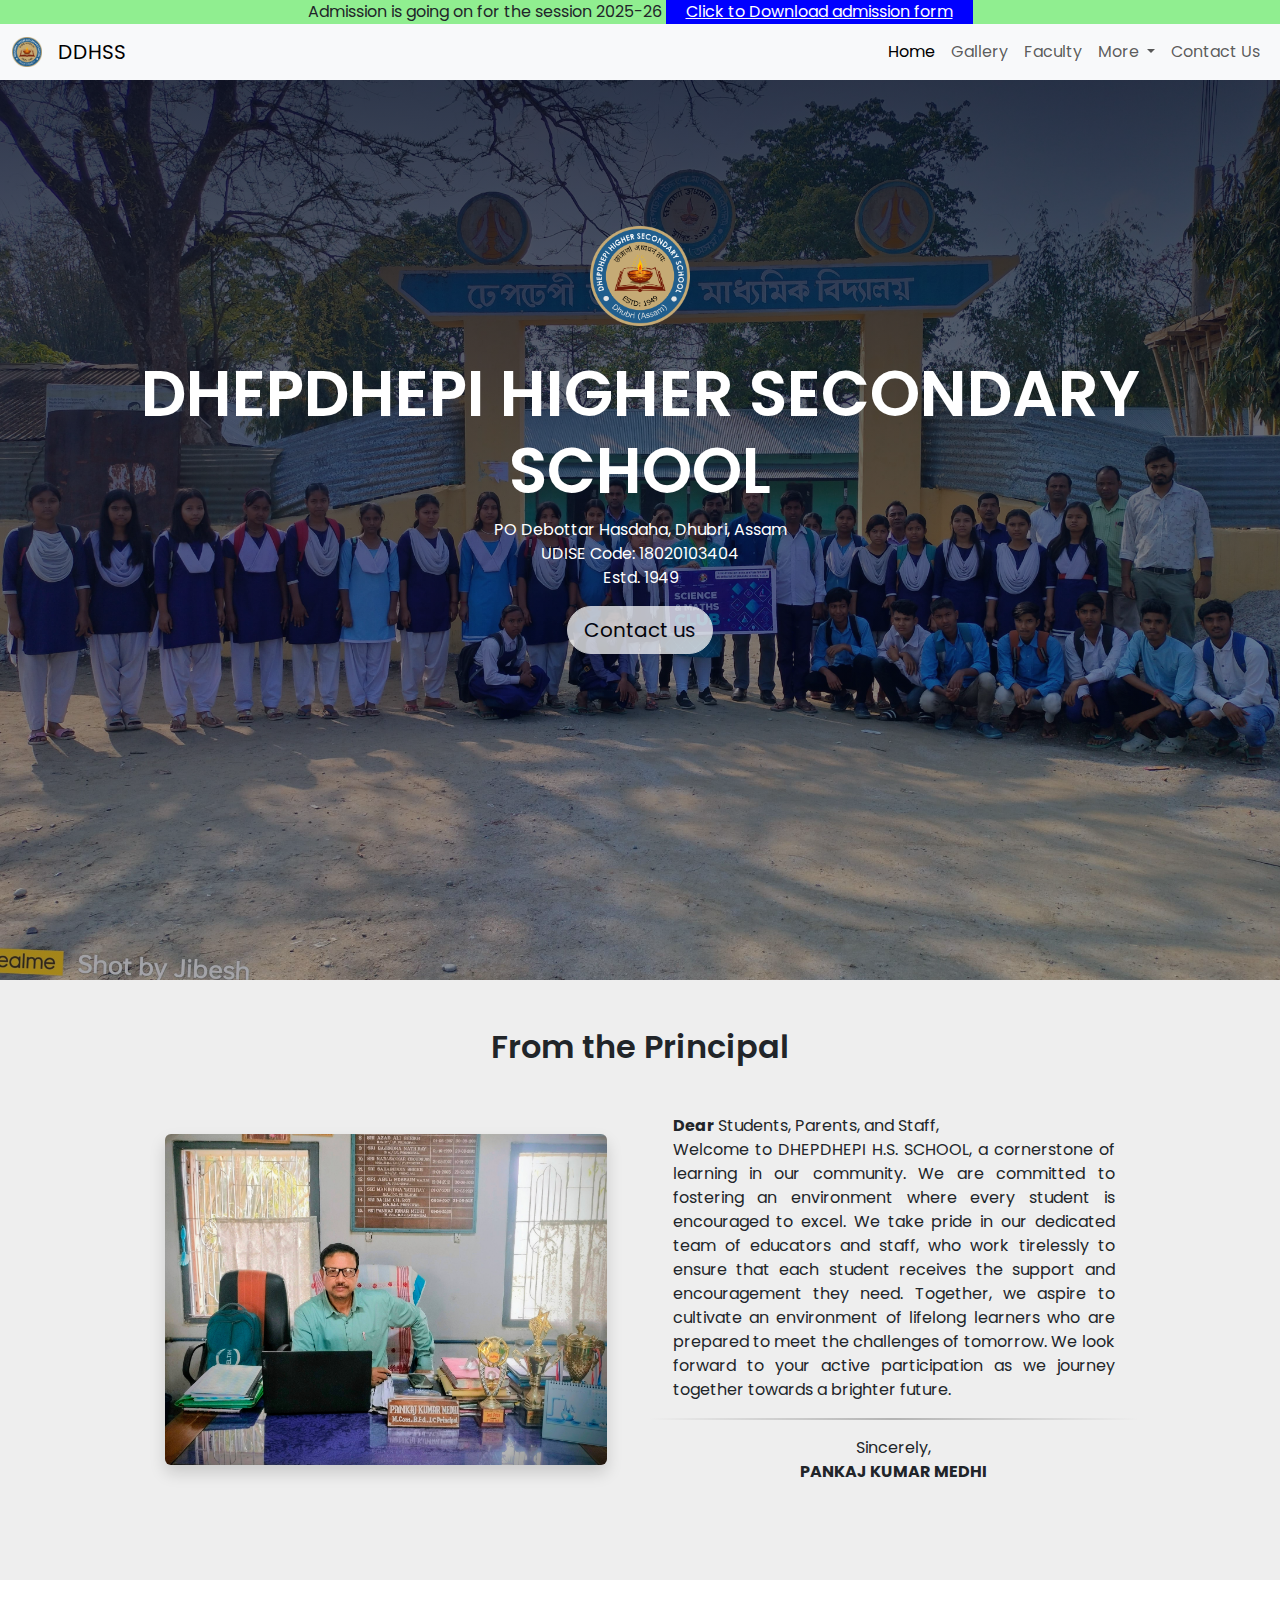
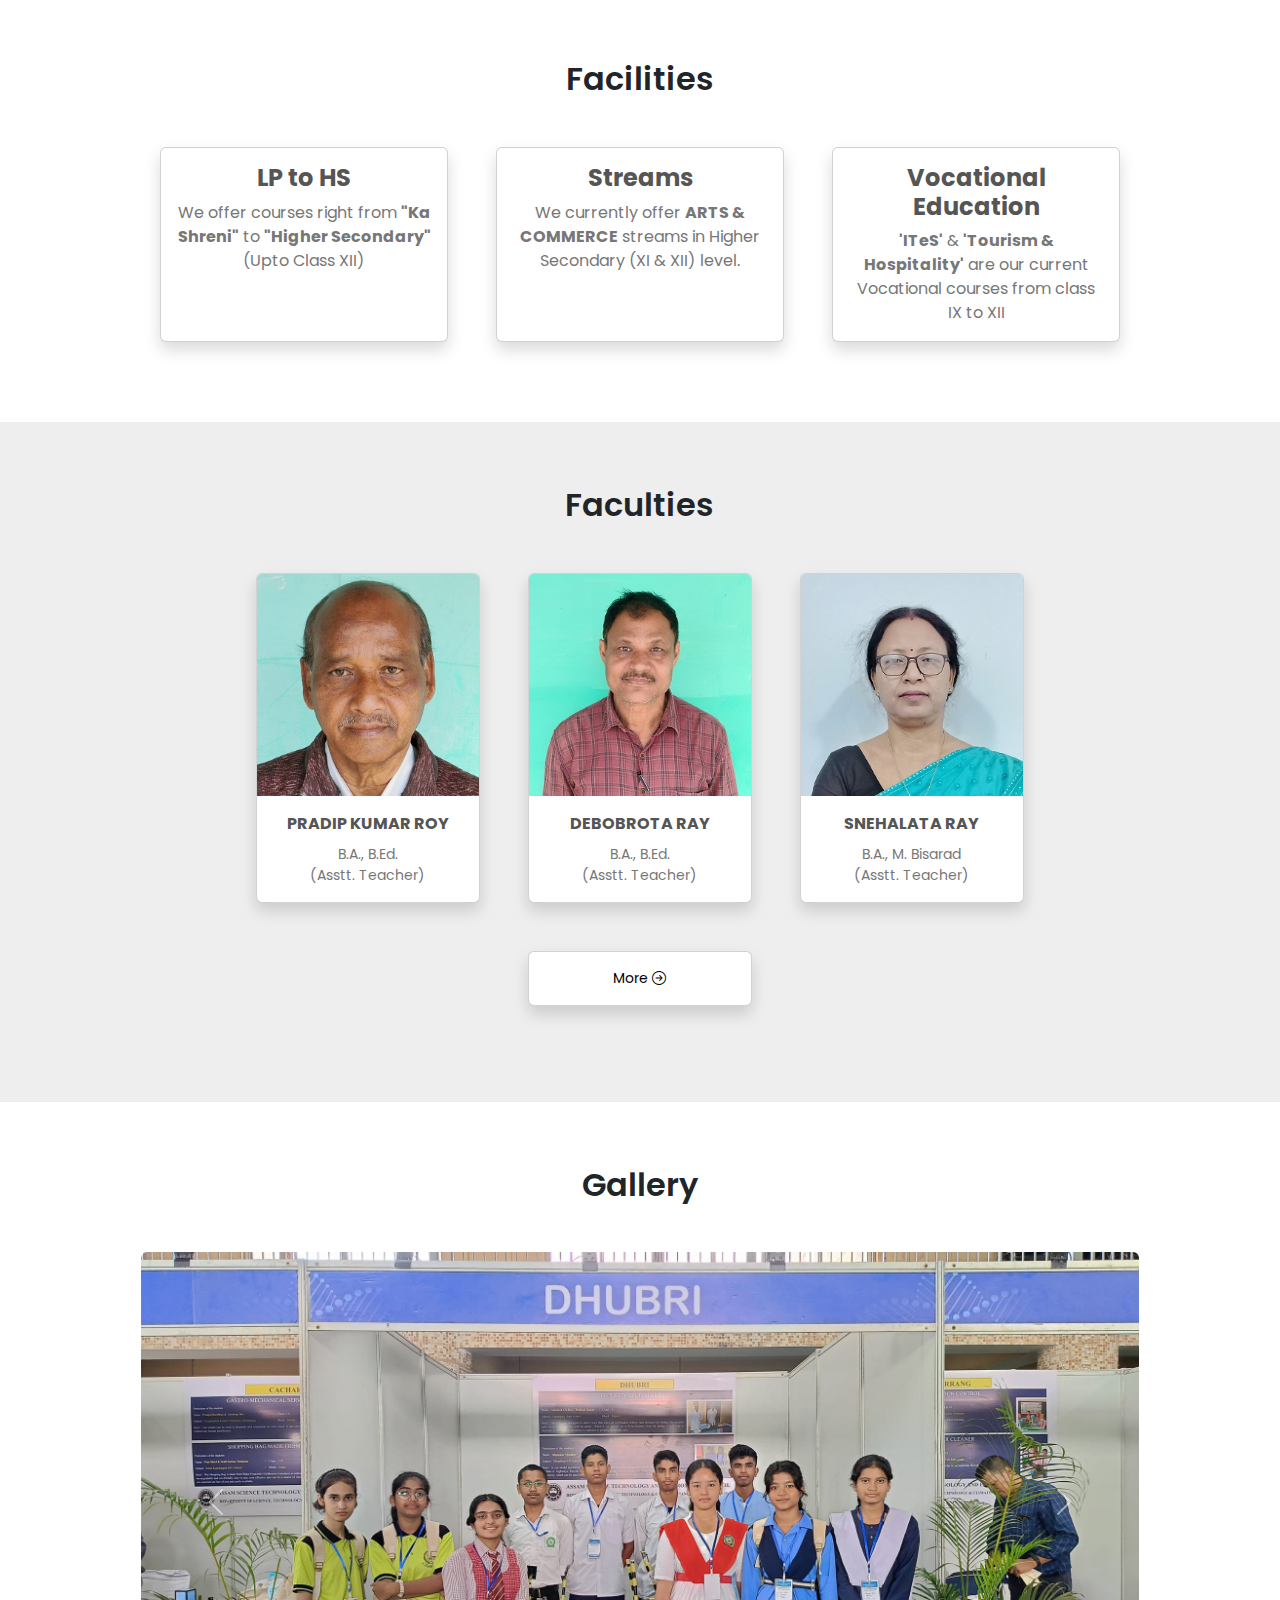
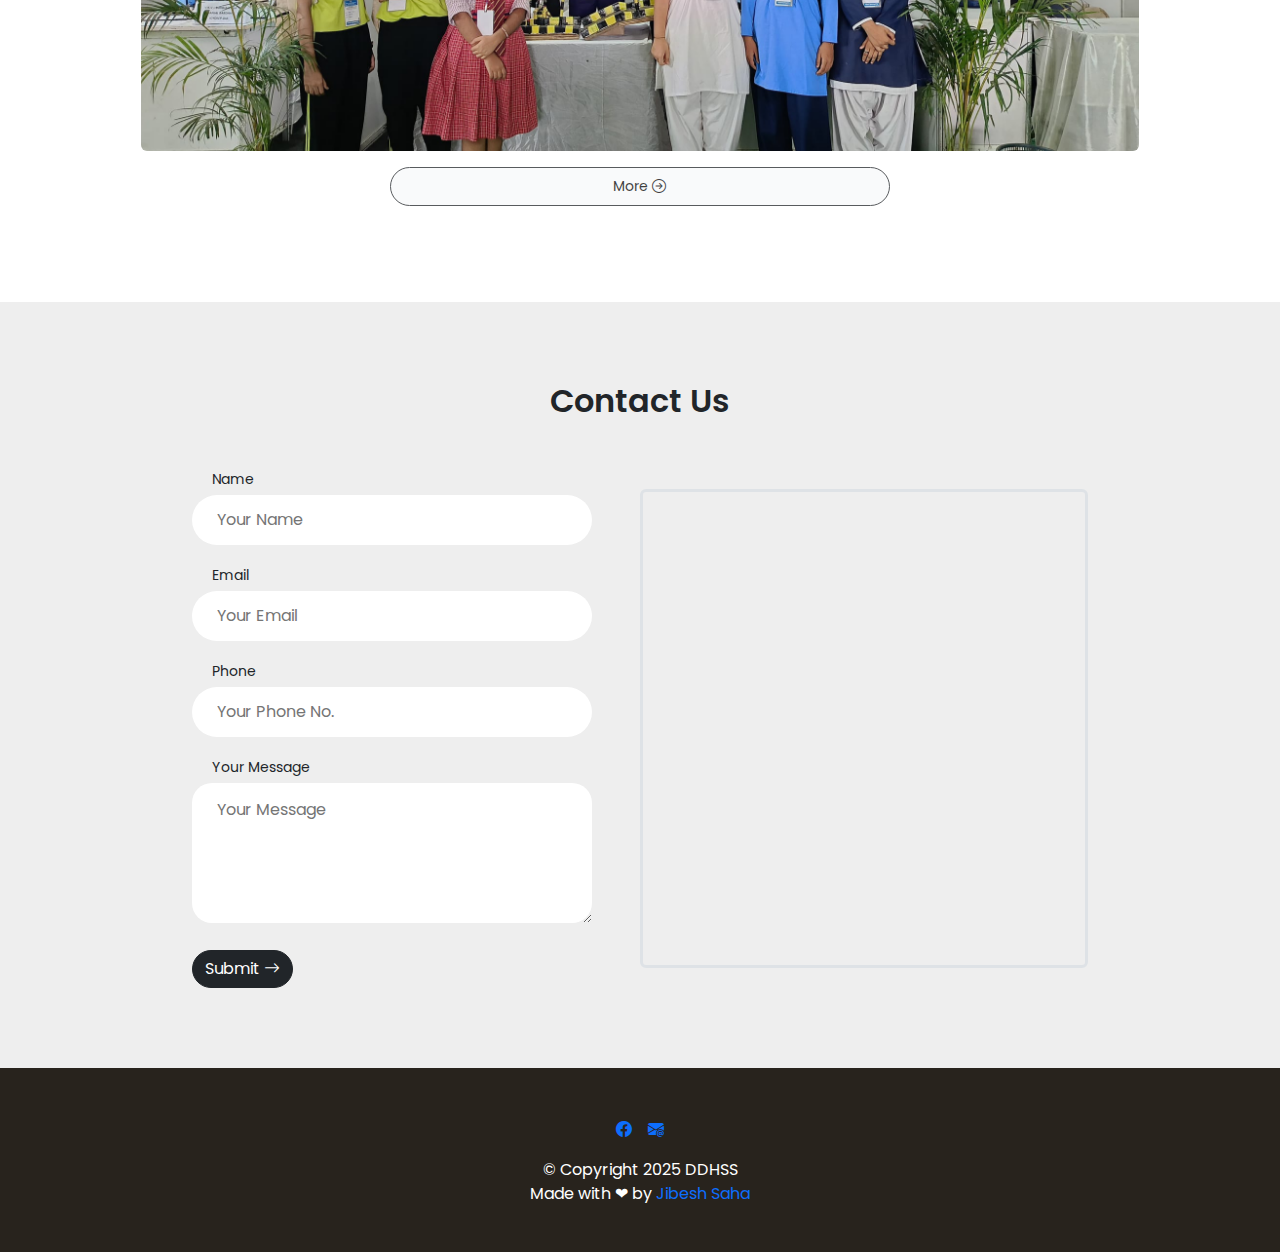
<file: index.html>
<!DOCTYPE html>
<html lang="en">
  <head>
    <!-- Google tag (gtag.js) -->
    <script
      async
      src="https://www.googletagmanager.com/gtag/js?id=G-TWMKWTSFD6"
    ></script>
    <script>
      window.dataLayer = window.dataLayer || [];
      function gtag() {
        dataLayer.push(arguments);
      }
      gtag("js", new Date());

      gtag("config", "G-TWMKWTSFD6");
    </script>

    <!-- Metadata -->
    <meta charset="UTF-8" />
    <meta name="viewport" content="width=device-width, initial-scale=1.0" />
    <meta
      name="description"
      content="Welcome to the official website of DHEPDHEPI HIGHER SECONDARY SCHOOL, a government institution offering quality education from Primary to Higher Secondary with Arts & Commerce streams in Dhubri, Assam."
    />
    <meta
      name="keywords"
      content="Dhepdhepi, HS School, Dhepdhepi Higher Secondary School, Dhubri, Assam"
    />

    <!-- Bootstrap link -->
    <link
      href="https://cdn.jsdelivr.net/npm/bootstrap@5.3.3/dist/css/bootstrap.min.css"
      rel="stylesheet"
      integrity="sha384-QWTKZyjpPEjISv5WaRU9OFeRpok6YctnYmDr5pNlyT2bRjXh0JMhjY6hW+ALEwIH"
      crossorigin="anonymous"
    />

    <!-- Bootstrap icon link -->
    <link
      rel="stylesheet"
      href="https://cdn.jsdelivr.net/npm/bootstrap-icons@1.11.3/font/bootstrap-icons.min.css"
    />

    <!-- Google Fonts -->
    <link rel="preconnect" href="https://fonts.googleapis.com" />
    <link rel="preconnect" href="https://fonts.gstatic.com" crossorigin />
    <link
      href="https://fonts.googleapis.com/css2?family=Poppins:ital,wght@0,200;0,400;0,600;0,800;1,200;1,400;1,600;1,800&display=swap"
      rel="stylesheet"
    />

    <!-- Local css -->
    <link rel="stylesheet" href="style.css" />

    <!-- Favicon -->
    <link
      rel="icon"
      href="images/favicon.png"
      type="image/x-icon"
      sizes="any"
    />

    <title>Dhepdhepi H.S. School</title>
  </head>
  <body>
    <!-- *************Scrolling Banner*********** -->
    <div class="banner">
      <div class="scrolling-text">
        Admission is going on for the session 2025-26
        <a href="notifications.html" class="button"
          >Click to Download admission form</a
        >
      </div>
    </div>
    <!-- **********Scrolling Banner End********** -->

    <!-- **********HSLC RESULT SECTION********** -->
    <!-- <div class="result-section">
      <h1>HSLC 2025 RESULT</h1>
      <p>Best of Luck to all the students.</p>
      <div class="button-container">
        <a target="_blank" href="https://sebaresult.indiaresults.com/as/seba/seba-class10-result-2025/query.htm"
          ><button class="button">Link 1 (SEBA)</button></a
        >
        <a
          target="_blank"
          href="https://www.results.shiksha/assam/seba-class-10.htm"
          ><button class="button">Link 2 (Shiksha)</button></a
        >
        
      </div>
    </div> -->
    <!-- **********HSLC RESULT SECTION ENDS********** -->

    <!-- Navbar -->
    <nav
      class="navbar fixed-top navbar-expand-lg bg-body-tertiary position-sticky"
    >
      <div class="container-fluid">
        <div class="logo-section">
          <a href="index.html">
            <img
              class="logo"
              src="images/logo.png"
              alt="logo of Dhepdhepi HS School"
            />
          </a>
          <a class="navbar-brand" href="index.html">DDHSS</a>
        </div>
        <button
          class="navbar-toggler"
          type="button"
          data-bs-toggle="collapse"
          data-bs-target="#navbarSupportedContent"
          aria-controls="navbarSupportedContent"
          aria-expanded="false"
          aria-label="Toggle navigation"
        >
          <span class="navbar-toggler-icon"></span>
        </button>

        <div class="collapse navbar-collapse" id="navbarSupportedContent">
          <ul class="navbar-nav me-auto mb-2 mb-lg-0 w-100 text-center">
            <li class="nav-item ms-lg-auto">
              <a class="nav-link active" aria-current="page" href="index.html"
                >Home</a
              >
            </li>
            <li class="nav-item">
              <a class="nav-link" href="gallery.html">Gallery</a>
            </li>
            <li class="nav-item">
              <a class="nav-link" href="faculty.html">Faculty</a>
            </li>

            <!-- Dropdown -->
            <li class="nav-item dropdown">
              <a
                class="nav-link dropdown-toggle"
                href="#"
                id="navbarDropdown"
                role="button"
                data-bs-toggle="dropdown"
                aria-haspopup="true"
                aria-expanded="false"
              >
                More
              </a>
              <!-- Add more dropdown links after this div using anchor tags -->
              <div
                class="dropdown-menu text-center"
                aria-labelledby="navbarDropdown"
              >
                <a class="dropdown-item" href="notifications.html"
                  >Notifications</a
                >
                <a class="dropdown-item" href="downloads.html">Downloads</a>
              </div>
            </li>
            <!-- Dropdown Ends -->

            <li class="nav-item">
              <a class="nav-link" href="#contact-us">Contact Us</a>
            </li>
          </ul>
        </div>
      </div>
    </nav>
    <!-- Header -->
    <section class="header">
      <!-- Hero Section inside header -->
      <div class="hero">
        <div class="hero-text">
          <img
            src="images/logo.png"
            alt="Logo of Dhepdhepi HS School"
            width="100px"
          />
          <h1>DHEPDHEPI HIGHER SECONDARY SCHOOL</h1>
          <p>
            PO Debottar Hasdaha, Dhubri, Assam<br />UDISE Code: 18020103404<br />Estd.
            1949
          </p>
          <a href="#contact-us">
            <button
              type="button"
              class="btn btn-light btn-lg rounded-pill opacity-75"
            >
              Contact us
            </button>
          </a>
        </div>
      </div>
    </section>

    <!-- Principals Message Section -->
    <section class="message-container mt-0 pt-5">
      <h2 class="text-center">From the Principal</h2>
      <div class="message-box mt-5">
        <div class="message-img item">
          <img
            class="rounded shadow"
            src="images/Principal.jpg"
            alt="Image of the Principal"
          />
        </div>
        <div class="message-text item">
          <p>
            <b>Dear</b> Students, Parents, and Staff, <br />

            Welcome to DHEPDHEPI H.S. SCHOOL, a cornerstone of learning in our
            community. We are committed to fostering an environment where every
            student is encouraged to excel. We take pride in our dedicated team
            of educators and staff, who work tirelessly to ensure that each
            student receives the support and encouragement they need. Together,
            we aspire to cultivate an environment of lifelong learners who are
            prepared to meet the challenges of tomorrow. We look forward to your
            active participation as we journey together towards a brighter
            future.
          </p>

          <hr />
          Sincerely, <br />
          <b>PANKAJ KUMAR MEDHI</b>
        </div>
      </div>
    </section>

    <!-- Facilities Section -->
    <section class="facilities">
      <h2>Facilities</h2>
      <div class="facility-cards mt-5">
        <div class="card shadow" style="width: 18rem">
          <div class="card-body">
            <h4 class="card-title"><strong>LP to HS</strong></h4>
            <p class="card-text">
              We offer courses right from <b>"Ka Shreni"</b> to
              <b>"Higher Secondary"</b>
              (Upto Class XII)
            </p>
          </div>
        </div>
        <div class="card shadow" style="width: 18rem">
          <div class="card-body">
            <h4 class="card-title"><strong>Streams</strong></h4>
            <p class="card-text">
              We currently offer <b>ARTS & COMMERCE</b> streams in Higher
              Secondary (XI & XII) level.
            </p>
          </div>
        </div>
        <div class="card shadow" style="width: 18rem">
          <div class="card-body">
            <h4 class="card-title"><strong>Vocational Education</strong></h4>
            <p class="card-text">
              <b> 'ITeS'</b> & <b> 'Tourism & Hospitality'</b> are our current
              Vocational courses from class IX to XII
            </p>
          </div>
        </div>
      </div>
    </section>

    <!-- Faculties Section -->
    <section class="faculty-container mb-5">
      <div class="faculty">
        <h2>Faculties</h2>
        <div class="faculty-cards mt-5">
          <div class="card shadow w-lg-50" style="width: 14rem">
            <img
              class="card-img-top"
              src="images/Staff Photos/Prodip Kumar Roy.jpg"
              alt="Card image cap"
            />
            <div class="card-body">
              <p class="card-title"><strong>PRADIP KUMAR ROY</strong></p>
              <p class="card-text">B.A., B.Ed. <br />(Asstt. Teacher)</p>
            </div>
          </div>

          <div class="card shadow w-lg-50" style="width: 14rem">
            <img
              class="card-img-top"
              src="images/Staff Photos/Debabrata Ray.jpg"
              alt="Card image cap"
            />
            <div class="card-body">
              <p class="card-title"><strong>DEBOBROTA RAY</strong></p>
              <p class="card-text">B.A., B.Ed. <br />(Asstt. Teacher)</p>
            </div>
          </div>

          <div class="card shadow w-lg-50" style="width: 14rem">
            <img
              class="card-img-top"
              src="images/Staff Photos/Snehalata Roy.jpg"
              alt="Card image cap"
            />
            <div class="card-body">
              <p class="card-title"><strong>SNEHALATA RAY</strong></p>
              <p class="card-text">B.A., M. Bisarad <br />(Asstt. Teacher)</p>
            </div>
          </div>

          <div class="card shadow w-lg-50 faculty-btn" style="width: 14rem">
            <div class="card-body faculty-btn-body">
              <p class="card-text">
                <a href="faculty.html"
                  >More <i class="bi bi-arrow-right-circle"></i
                ></a>
              </p>
            </div>
          </div>
        </div>
      </div>
    </section>

    <!-- Gallery Section -->
    <section class="gallery-container">
      <div class="gallery">
        <h2>Gallery</h2>

        <div
          id="carouselExampleAutoplaying"
          class="carousel slide mt-5"
          data-bs-ride="Gallery"
        >
          <div class="carousel-inner rounded">
            <div class="carousel-item">
              <img
                src="images/Campus 1.jpg"
                class="d-block w-100"
                alt="Photo of a School program"
              />
            </div>
            <div class="carousel-item">
              <img
                src="images/Campus 2.jpg"
                class="d-block w-100"
                alt="Photo of a School program"
              />
            </div>
            <div class="carousel-item active">
              <img
                src="images/Campus 3.jpg"
                class="d-block w-100"
                alt="Photo of a School program"
              />
            </div>
          </div>
          <button
            class="carousel-control-prev"
            type="button"
            data-bs-target="#carouselExampleAutoplaying"
            data-bs-slide="prev"
          >
            <span class="carousel-control-prev-icon" aria-hidden="true"></span>
            <span class="visually-hidden">Previous</span>
          </button>
          <button
            class="carousel-control-next"
            type="button"
            data-bs-target="#carouselExampleAutoplaying"
            data-bs-slide="next"
          >
            <span class="carousel-control-next-icon" aria-hidden="true"></span>
            <span class="visually-hidden">Next</span>
          </button>
        </div>

        <a href="gallery.html">
          <button
            type="button"
            class="btn btn-light btn-lg rounded-pill opacity-75 mt-3 w-50 border-dark"
            style="font-size: 14px"
          >
            More <i class="bi bi-arrow-right-circle"></i>
          </button>
        </a>
      </div>
    </section>

    <!-- Contact us Section with google map -->
    <section class="contact-container" id="contact-us">
      <h2 class="text-center">Contact Us</h2>
      <div class="contact-us mt-5">
        <form
          action="https://api.web3forms.com/submit"
          method="POST"
          class="contact-left"
        >
          <input
            type="hidden"
            name="access_key"
            value="fb8032a1-2fc9-458a-94c0-6f1fcd7800a2"
          />
          <!-- Go to web3forms and enter the desired recievers email to get the access_key -->
          <div>
            <p class="mb-0 label">Name</p>
            <input
              type="text"
              name="name"
              placeholder="Your Name"
              class="contact-input"
              required
            />
          </div>

          <div>
            <p class="mb-0 label">Email</p>
            <input
              type="email"
              name="email"
              placeholder="Your Email"
              class="contact-input"
              required
            />
          </div>

          <div>
            <p class="mb-0 label">Phone</p>
            <input
              type="tel"
              pattern="[0-9]{10}"
              name="phone"
              placeholder="Your Phone No."
              class="contact-input"
              required
            />
          </div>

          <div>
            <p class="mb-0 label">Your Message</p>
            <textarea
              name="message"
              placeholder="Your Message"
              class="contact-input"
              required
            ></textarea>
          </div>

          <button class="btn btn-dark rounded-pill" type="submit">
            Submit <i class="bi bi-arrow-right"></i>
          </button>
        </form>

        <div class="google-maps border border-3 rounded p-2">
          <iframe
            src="https://www.google.com/maps/embed?pb=!1m18!1m12!1m3!1d3583.665769153027!2d89.8704375747256!3d26.07717737715505!2m3!1f0!2f0!3f0!3m2!1i1024!2i768!4f13.1!3m3!1m2!1s0x39e299c5a48099c7%3A0x100060eea5704808!2sDhepdhepi%20Higher%20Secondary%20School!5e0!3m2!1sen!2sin!4v1741954673873!5m2!1sen!2sin"
            width="100%"
            height="450"
            style="border: 0"
            allowfullscreen=""
            loading="lazy"
            referrerpolicy="no-referrer-when-downgrade"
          ></iframe>
        </div>
      </div>
    </section>
    <section class="google-maps-mobile-section">
      <div class="google-maps-mobile">
        <iframe
          src="https://www.google.com/maps/embed?pb=!1m18!1m12!1m3!1d3583.665769153027!2d89.8704375747256!3d26.07717737715505!2m3!1f0!2f0!3f0!3m2!1i1024!2i768!4f13.1!3m3!1m2!1s0x39e299c5a48099c7%3A0x100060eea5704808!2sDhepdhepi%20Higher%20Secondary%20School!5e0!3m2!1sen!2sin!4v1741954673873!5m2!1sen!2sin"
          width="100%"
          height="450"
          style="border: 0"
          allowfullscreen=""
          loading="lazy"
          referrerpolicy="no-referrer-when-downgrade"
        ></iframe>
      </div>
    </section>

    <!-- Footer Section -->
    <section class="footer">
      <div class="footer-container">
        <div class="social">
          <a
            target="_blank"
            rel="noopener noreferrer"
            href="https://www.facebook.com/share/g/14sbGfnjdY/"
            ><i class="bi bi-facebook"></i
          ></a>
          <a
            href="mailto:dhepdhepihs@gmail.com?body=%0D%0A%0D%0A%0D%0A---%20Sent%20from%20Dhepdhepi%20HS%20School%20School%20Website"
            ><i class="bi bi-envelope-at-fill"></i
          ></a>
        </div>
        <div class="copyright">
          <p class="copyright-text mt-3 mb-0">© Copyright 2025 DDHSS</p>
        </div>
        <div class="love">
          <p>
            Made with ❤ by
            <a
              target="_blank"
              rel="noopener noreferrer"
              href="https://www.facebook.com/jibeshsaha"
              >Jibesh Saha</a
            >
          </p>
        </div>
      </div>
    </section>
    <!-- Bootstrap Javascript -->
    <script
      src="https://cdn.jsdelivr.net/npm/bootstrap@5.3.3/dist/js/bootstrap.bundle.min.js"
      integrity="sha384-YvpcrYf0tY3lHB60NNkmXc5s9fDVZLESaAA55NDzOxhy9GkcIdslK1eN7N6jIeHz"
      crossorigin="anonymous"
    ></script>
  </body>
</html>
</file>
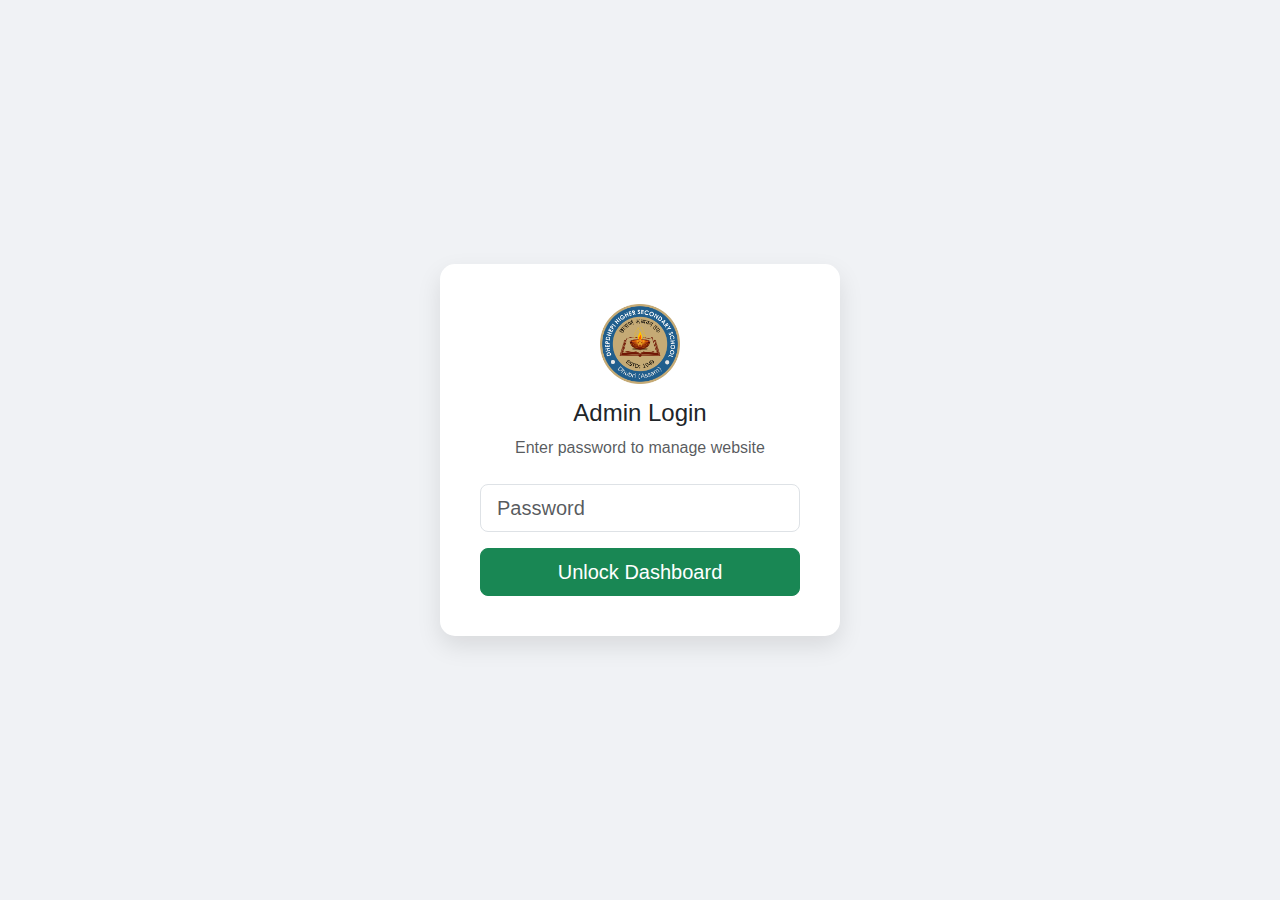
<file: admin.html>
<!DOCTYPE html>
<html lang="en">
  <head>
    <meta charset="UTF-8" />
    <meta name="viewport" content="width=device-width, initial-scale=1.0" />
    <title>Teacher's Dashboard - DDHSS</title>

    <link
      href="https://cdn.jsdelivr.net/npm/bootstrap@5.3.3/dist/css/bootstrap.min.css"
      rel="stylesheet"
    />
    <link
      rel="stylesheet"
      href="https://cdn.jsdelivr.net/npm/bootstrap-icons@1.11.3/font/bootstrap-icons.min.css"
    />

    <style>
      body {
        background-color: #f0f2f5;
        min-height: 100vh;
        display: flex;
        align-items: center;
        justify-content: center;
        font-family: "Poppins", sans-serif;
      }

      /* --- LOGIN CARD --- */
      .login-card {
        background: white;
        padding: 40px;
        border-radius: 15px;
        box-shadow: 0 10px 25px rgba(0, 0, 0, 0.1);
        width: 100%;
        max-width: 400px;
        text-align: center;
      }

      /* --- DASHBOARD GRID --- */
      #dashboard-view {
        display: none; /* Hidden by default */
        width: 100%;
        max-width: 800px;
        padding: 20px;
      }

      .admin-card {
        background: white;
        border-radius: 12px;
        padding: 25px;
        margin-bottom: 20px;
        text-align: center;
        transition: transform 0.2s;
        border: 1px solid #e0e0e0;
        text-decoration: none;
        color: #333;
        display: block;
      }

      .admin-card:hover {
        transform: translateY(-5px);
        box-shadow: 0 10px 20px rgba(0, 0, 0, 0.1);
        border-color: #198754; /* Green hover */
      }

      .icon-box {
        font-size: 2.5rem;
        margin-bottom: 10px;
        color: #198754;
      }

      .card-title {
        font-weight: 600;
        font-size: 1.2rem;
        margin-bottom: 5px;
      }

      .card-desc {
        font-size: 0.9rem;
        color: #666;
      }
    </style>
  </head>
  <body>
    <div id="login-view" class="login-card">
      <div class="mb-4">
        <img
          src="images/logo.png"
          alt="Logo"
          width="80"
          style="margin-bottom: 15px"
        />
        <h4>Admin Login</h4>
        <p class="text-muted">Enter password to manage website</p>
      </div>

      <div class="mb-3">
        <input
          type="password"
          id="passwordInput"
          class="form-control form-control-lg"
          placeholder="Password"
        />
      </div>
      <button onclick="checkPassword()" class="btn btn-success btn-lg w-100">
        Unlock Dashboard
      </button>
      <p id="error-msg" class="text-danger mt-3" style="display: none">
        Incorrect Password!
      </p>
    </div>

    <div id="dashboard-view">
      <div class="d-flex justify-content-between align-items-center mb-4">
        <h3 class="fw-bold text-dark">👋 Hello, Teacher</h3>
        <a href="index.html" class="btn btn-outline-secondary btn-sm"
          >Go to Website</a
        >
      </div>

      <div class="row">
        <div class="col-md-6">
          <a href="#" onclick="openSheet('notifications')" class="admin-card">
            <div class="icon-box"><i class="bi bi-megaphone-fill"></i></div>
            <div class="card-title">Manage Notifications</div>
            <div class="card-desc">Add notices, news & updates</div>
          </a>
        </div>

        <div class="col-md-6">
          <a href="#" onclick="openSheet('downloads')" class="admin-card">
            <div class="icon-box">
              <i class="bi bi-file-earmark-pdf-fill"></i>
            </div>
            <div class="card-title">Manage Downloads</div>
            <div class="card-desc">Update Syllabus & Exam PDF links</div>
          </a>
        </div>

        <div class="col-md-6">
          <a href="#" onclick="openSheet('gallery')" class="admin-card">
            <div class="icon-box"><i class="bi bi-images"></i></div>
            <div class="card-title">Manage Gallery</div>
            <div class="card-desc">Add photos & create categories</div>
          </a>
        </div>

        <div class="col-md-6">
          <a
            href="https://www.dropbox.com/home"
            target="_blank"
            class="admin-card"
          >
            <div class="icon-box"><i class="bi bi-dropbox"></i></div>
            <div class="card-title">Open Dropbox</div>
            <div class="card-desc">Upload files to get links</div>
          </a>
        </div>
      </div>

      <div class="text-center mt-4">
        <button
          onclick="logout()"
          class="btn btn-link text-muted"
          style="text-decoration: none"
        >
          🔒 Logout
        </button>
      </div>
    </div>

    <script>
      // --- CONFIGURATION: SET YOUR LINKS HERE ---
      const links = {
        // Paste the URL of the Google Sheet where you EDIT data (not the TSV link)
        notifications:
          "https://docs.google.com/spreadsheets/d/YOUR_NOTIFICATIONS_SHEET_ID/edit",
        downloads:
          "https://docs.google.com/spreadsheets/d/YOUR_DOWNLOADS_SHEET_ID/edit",
        gallery:
          "https://docs.google.com/spreadsheets/d/YOUR_GALLERY_SHEET_ID/edit",
      };

      // --- PASSWORD CONFIGURATION ---
      // Change this to whatever you want!
      const MY_PASSWORD = "schooladmin";

      // Check if user is already logged in (Session Storage)
      if (sessionStorage.getItem("isLoggedIn") === "true") {
        showDashboard();
      }

      function checkPassword() {
        const input = document.getElementById("passwordInput").value;
        if (input === MY_PASSWORD) {
          sessionStorage.setItem("isLoggedIn", "true");
          showDashboard();
        } else {
          document.getElementById("error-msg").style.display = "block";
        }
      }

      function showDashboard() {
        document.getElementById("login-view").style.display = "none";
        document.getElementById("dashboard-view").style.display = "block";
      }

      function logout() {
        sessionStorage.removeItem("isLoggedIn");
        location.reload();
      }

      function openSheet(type) {
        if (links[type] && links[type].includes("http")) {
          window.open(links[type], "_blank");
        } else {
          alert(
            "Please paste your Google Sheet Link in the admin.html file code!"
          );
        }
      }

      // Allow pressing "Enter" to login
      document
        .getElementById("passwordInput")
        .addEventListener("keypress", function (event) {
          if (event.key === "Enter") {
            checkPassword();
          }
        });
    </script>
  </body>
</html>
</file>
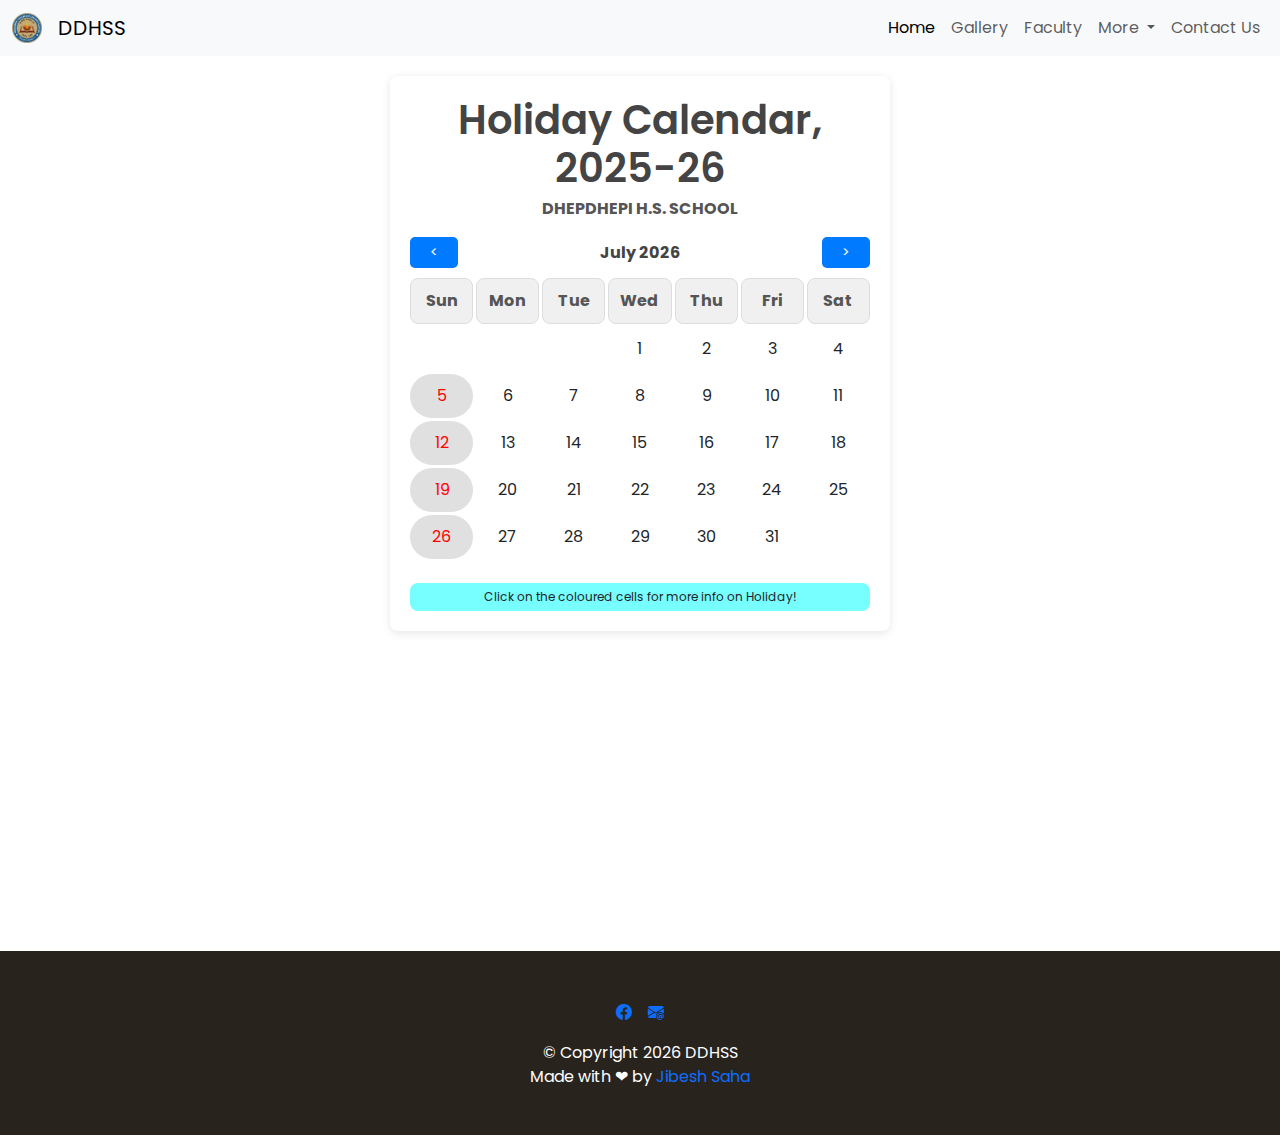
<file: calender.html>
<!DOCTYPE html>
<html lang="en">
  <head>
    <!-- Google tag (gtag.js) -->
    <script
      async
      src="https://www.googletagmanager.com/gtag/js?id=G-TWMKWTSFD6"
    ></script>
    <script>
      window.dataLayer = window.dataLayer || [];
      function gtag() {
        dataLayer.push(arguments);
      }
      gtag("js", new Date());

      gtag("config", "G-TWMKWTSFD6");
    </script>

    <!-- Metadata -->
    <meta charset="UTF-8" />
    <meta name="viewport" content="width=device-width, initial-scale=1.0" />

    <!-- Bootstrap link -->
    <link
      href="https://cdn.jsdelivr.net/npm/bootstrap@5.3.3/dist/css/bootstrap.min.css"
      rel="stylesheet"
      integrity="sha384-QWTKZyjpPEjISv5WaRU9OFeRpok6YctnYmDr5pNlyT2bRjXh0JMhjY6hW+ALEwIH"
      crossorigin="anonymous"
    />

    <!-- Bootstrap icon link -->
    <link
      rel="stylesheet"
      href="https://cdn.jsdelivr.net/npm/bootstrap-icons@1.11.3/font/bootstrap-icons.min.css"
    />

    <!-- Google Fonts -->
    <link rel="preconnect" href="https://fonts.googleapis.com" />
    <link rel="preconnect" href="https://fonts.gstatic.com" crossorigin />
    <link
      href="https://fonts.googleapis.com/css2?family=Poppins:ital,wght@0,200;0,400;0,600;0,800;1,200;1,400;1,600;1,800&display=swap"
      rel="stylesheet"
    />

    <!-- Local css -->
    <link rel="stylesheet" href="style.css" />

    <!-- Favicon -->
    <link
      rel="icon"
      href="images/favicon.png"
      type="image/x-icon"
      sizes="any"
    />
    <title>Holiday Calendar - DDHSS</title>
    <style>
      .calendar-container {
        max-width: 500px;
        width: 90%;
        margin: 20px auto;
        background: white;
        border-radius: 8px;
        padding: 20px;
        box-shadow: 0 2px 10px rgba(0, 0, 0, 0.1);
        margin-bottom: 20rem;
      }

      h1 {
        font-weight: 600;
        text-align: center;
        color: #444;
        margin-bottom: 5px;
      }

      .school-name {
        text-align: center;
        font-weight: bold;
        color: #555;
      }

      .month-year {
        display: flex;
        justify-content: space-between;
        align-items: center;
        margin-bottom: 10px;
        font-weight: bold;
        color: #444;
      }

      #prev,
      #next {
        background: #007bff;
        color: white;
        border: none;
        padding: 5px 20px;
        border-radius: 5px;
        cursor: pointer;
        font-size: 14px;
      }

      #prev:hover,
      #next:hover {
        background: #0056b3;
      }

      #prev:disabled,
      #next:disabled {
        background: #cccccc;
        cursor: not-allowed;
      }

      #calendar {
        display: grid;
        grid-template-columns: repeat(7, 1fr);
        gap: 3px;
        text-align: center;
      }

      .weekday {
        font-weight: bold;
        color: #555;
        padding: 10px;
        background: #f0f0f0;
        border: 1px solid #ddd;
        border-radius: 8px;
      }

      .day {
        padding: 10px;
        /* border: 1px solid #ddd; */
        border-radius: 50px;
        background: #fff;
        cursor: pointer;
      }

      .day:hover {
        background: #f0f0f0;
      }

      .sunday {
        background: #e0e0e0;
        color: red;
      }

      .fully-closed-holiday {
        background: red;
        color: white;
      }

      .observable-holiday {
        background: yellow;
      }

      .multiple-holiday {
        background: green;
        color: white;
      }

      .multiple-holiday:hover {
        background-color: black;
      }

      .observable-holiday:hover {
        background-color: black;
        color: white;
      }

      .fully-closed-holiday:hover {
        background-color: black;
      }

      /* Overlay */
      .modal,
      .overlay {
        position: fixed;
        top: 0;
        left: 0;
        width: 100%;
        height: 100%;
        z-index: 1000;
        display: none;
      }

      .overlay {
        background: rgba(0, 0, 0, 0.5); /* Translucent black */
        z-index: 999; /* Ensures it sits under the modal but above everything else */
      }
      /* Overlay Ends */

      .modal {
        display: none;
        position: fixed;
        top: 50%;
        left: 50%;
        transform: translate(-50%, -50%);
        width: 300px;
        max-height: 30%;
        background: rgb(192, 132, 2);
        color: white;
        /* padding: 5px; */
        border-radius: 8px;
        box-shadow: 0 2px 10px rgba(0, 0, 0, 0.3);
        text-align: center;
        font-weight: bold;
        z-index: 1000;
        animation: fadeIn 0.5s;
      }

      @keyframes fadeIn {
        from {
          opacity: 0;
        }
        to {
          opacity: 1;
        }
      }

      .modal p {
        position: absolute;
        top: 50%;
        left: 50%;
        transform: translate(-50%, -50%);
        min-width: 280px;
      }

      .modal .close {
        position: absolute;
        top: 2px;
        right: 10px;
        font-size: 26px;
        cursor: pointer;
        color: white;
      }

      .info-container {
        background-color: rgb(119, 255, 255);
        padding: 5px 10px;
        border-radius: 8px;
        display: flex;
        align-items: center;
        justify-content: center;
        font-size: 12px;
      }

      .info-container p {
        margin: 0;
        text-align: center;
      }

      @media (max-width: 750px) {
        .weekday {
          padding: 2px;
          border-radius: 2px;
          font-size: 12px;
        }

        .day {
          padding: 2px;
        }
      }
    </style>
  </head>
  <body>
    <!-- Navbar -->
    <nav
      class="navbar fixed-top navbar-expand-lg bg-body-tertiary position-sticky"
    >
      <div class="container-fluid">
        <div class="logo-section">
          <a href="index.html">
            <img
              class="logo"
              src="images/logo.png"
              alt="logo of Dhepdhepi HS School"
            />
          </a>
          <a class="navbar-brand" href="index.html">DDHSS</a>
        </div>
        <button
          class="navbar-toggler"
          type="button"
          data-bs-toggle="collapse"
          data-bs-target="#navbarSupportedContent"
          aria-controls="navbarSupportedContent"
          aria-expanded="false"
          aria-label="Toggle navigation"
        >
          <span class="navbar-toggler-icon"></span>
        </button>

        <div class="collapse navbar-collapse" id="navbarSupportedContent">
          <ul class="navbar-nav me-auto mb-2 mb-lg-0 w-100 text-center">
            <li class="nav-item ms-lg-auto">
              <a class="nav-link active" aria-current="page" href="index.html"
                >Home</a
              >
            </li>
            <li class="nav-item">
              <a class="nav-link" href="gallery.html">Gallery</a>
            </li>
            <li class="nav-item">
              <a class="nav-link" href="faculty.html">Faculty</a>
            </li>

            <!-- Dropdown -->
            <li class="nav-item dropdown">
              <a
                class="nav-link dropdown-toggle"
                href="#"
                id="navbarDropdown"
                role="button"
                data-bs-toggle="dropdown"
                aria-haspopup="true"
                aria-expanded="false"
              >
                More
              </a>
              <!-- Add more dropdown links after this div using anchor tags -->
              <div
                class="dropdown-menu text-center"
                aria-labelledby="navbarDropdown"
              >
                <a class="dropdown-item" href="notifications.html"
                  >Notifications</a
                >
                <a class="dropdown-item" href="downloads.html">Downloads</a>

                <a class="dropdown-item active" href="calender.html"
                  >Holiday Calendar</a
                >
              </div>
            </li>
            <!-- Dropdown Ends -->

            <li class="nav-item">
              <a class="nav-link" href="index.html#contact-us">Contact Us</a>
            </li>
          </ul>
        </div>
      </div>
    </nav>

    <!-- Calender Starts -->
    <div class="calendar-container">
      <h1>Holiday Calendar, 2025-26</h1>
      <p class="school-name">DHEPDHEPI H.S. SCHOOL</p>
      <div class="month-year">
        <button id="prev"><</button>
        <span id="month-year"></span>
        <button id="next">></button>
      </div>
      <div id="calendar"></div>

      <!-- Overlay -->
      <!-- Full-screen translucent overlay -->
      <div class="overlay" id="overlay"></div>

      <!-- Overlay Ends -->
      <div id="holiday-info" class="modal">
        <span class="close">&times;</span>
        <p id="holiday-reason"></p>
      </div>
      <br />
      <div class="info-container">
        <p>Click on the coloured cells for more info on Holiday!</p>
      </div>
    </div>
    <!-- Calender Ends -->

    <!-- Footer Section -->
    <section class="footer">
      <div class="footer-container">
        <div class="social">
          <a
            target="_blank"
            rel="noopener noreferrer"
            href="https://www.facebook.com/share/g/14sbGfnjdY/"
            ><i class="bi bi-facebook"></i
          ></a>
          <a href="mailto:dhepdhepihs@gmail.com"
            ><i class="bi bi-envelope-at-fill"></i
          ></a>
        </div>
        <div class="copyright">
          <p class="copyright-text mt-3 mb-0">
            © Copyright <span id="year"></span> DDHSS
          </p>
        </div>
        <div class="love">
          <p>
            Made with ❤ by
            <a
              target="_blank"
              rel="noopener noreferrer"
              href="https://www.facebook.com/jibeshsaha"
              >Jibesh Saha</a
            >
          </p>
        </div>
      </div>
    </section>

    <!-- Footer Javascript -->
    <script>
      // Get the current year automatically
      document.getElementById("year").textContent = new Date().getFullYear();
    </script>

    <script>
      // add , then {type:'', name:''} inside every array[] to insert two holidays on the same day
      const holidays = {
        "2025-04-14": [{ type: "pure", name: "Bohag Bihu" }],
        "2025-04-15": [{ type: "pure", name: "Bohag Bihu" }],
        "2025-04-16": [{ type: "pure", name: "Bohag Bihu" }],
        "2025-04-18": [{ type: "pure", name: "Good Friday" }],
        "2025-04-21": [{ type: "pure", name: "Sati Sadhani Divas" }],
        "2025-04-28": [{ type: "pure", name: "Tithi of Damodardeva" }],

        "2025-05-01": [{ type: "pure", name: "May Day" }],
        "2025-05-12": [{ type: "pure", name: "Buddha Purnima" }],

        "2025-06-07": [{ type: "pure", name: "Id-Ul-Zuha" }],
        "2025-06-12": [
          { type: "pure", name: "Janmotsav of Sri Sri Madhabdeva" },
        ],

        "2025-08-15": [{ type: "observable", name: "Independence Day" }],
        "2025-08-25": [
          { type: "observable", name: "Tirubhav Tithi of Srimanta Sankardeva" },
        ],

        "2025-09-03": [{ type: "pure", name: "Karam Puja" }],
        "2025-09-12": [
          { type: "observable", name: "Tirubhav Tithi of Sri Sri Madhabdeva" },
        ],
        "2025-09-14": [{ type: "pure", name: "Janmastomi" }],
        "2025-09-29": [{ type: "pure", name: "Durga Puja" }],
        "2025-09-30": [{ type: "pure", name: "Durga Puja" }],

        "2025-10-01": [{ type: "pure", name: "Durga Puja" }],
        "2025-10-02": [
          { type: "pure", name: "Vijaya Dashomi" },
          { type: "observable", name: "Janmotsav of Sri Sri Sankardeva" },
          { type: "observable", name: "Birthday of Mahatma Gandhi" },
        ],
        "2025-10-18": [{ type: "pure", name: "Kati Bihu" }],
        "2025-10-20": [{ type: "pure", name: "Kali Puja & Diwali" }],
        "2025-10-23": [{ type: "pure", name: "Bhatri Dwitiya" }],
        "2025-10-28": [{ type: "pure", name: "Chhat Puja" }],

        "2025-11-05": [{ type: "pure", name: "Guru Nanak's Birthday" }],
        "2025-11-24": [{ type: "observable", name: "Lachit Divas" }],

        "2025-12-02": [{ type: "observable", name: "Asom Divas" }],
        "2025-12-25": [{ type: "pure", name: "Christmas Day" }],

        "2026-01-14": [{ type: "pure", name: "Magh Bihu" }],
        "2026-01-15": [{ type: "pure", name: "Magh Bihu & Tusu Puja" }],
        "2026-01-23": [
          { type: "pure", name: "Netaji's Birthday" },
          { type: "observable", name: "Saraswati Puja" },
        ],
        "2026-01-26": [{ type: "pure", name: "Republic Day" }],
        "2026-01-27": [{ type: "pure", name: "Gwthar Bathou San" }],
        "2026-01-31": [{ type: "pure", name: "Me-Dam-Me-Phi" }],

        "2026-02-01": [{ type: "pure", name: "Bir Chilaray Divas" }],

        "2026-03-04": [{ type: "pure", name: "Holi" }],
        "2026-03-21": [{ type: "pure", name: "Id-Ul-Fitre" }],
      };

            let currentDate = new Date();
      let currentYear = currentDate.getFullYear();
      
      // If we are in Jan (0), Feb (1), or Mar (2), the session started in the PREVIOUS year.
      // Otherwise, the session started in the CURRENT year.
      let academicStartYear = currentDate.getMonth() < 3 ? currentYear - 1 : currentYear;

      const startDate = new Date(academicStartYear, 3); // April of the Session Start Year
      const endDate = new Date(academicStartYear + 1, 2); // March of the next year


      // Ensure the calendar starts within the valid range
      if (currentDate < startDate) currentDate = startDate;
      if (currentDate > endDate) currentDate = endDate;

      const calendar = document.getElementById("calendar");
      const monthYear = document.getElementById("month-year");
      const prevButton = document.getElementById("prev");
      const nextButton = document.getElementById("next");
      const modal = document.getElementById("holiday-info");
      //overlay
      const overlay = document.getElementById("overlay");
      const modalContent = document.getElementById("holiday-reason");
      const closeModal = document.querySelector(".modal .close");

      const weekdays = ["Sun", "Mon", "Tue", "Wed", "Thu", "Fri", "Sat"];
      const months = [
        "January",
        "February",
        "March",
        "April",
        "May",
        "June",
        "July",
        "August",
        "September",
        "October",
        "November",
        "December",
      ];

      function renderCalendar(date) {
        calendar.innerHTML = "";

        const firstDay = new Date(
          date.getFullYear(),
          date.getMonth(),
          1
        ).getDay();
        const daysInMonth = new Date(
          date.getFullYear(),
          date.getMonth() + 1,
          0
        ).getDate();

        // Update month and year display
        monthYear.textContent = `${
          months[date.getMonth()]
        } ${date.getFullYear()}`;

        // Weekdays Header
        weekdays.forEach((day) => {
          const weekdayDiv = document.createElement("div");
          weekdayDiv.className = "weekday";
          weekdayDiv.textContent = day;
          calendar.appendChild(weekdayDiv);
        });

        // Blank Days
        for (let i = 0; i < firstDay; i++) {
          calendar.appendChild(document.createElement("div"));
        }

        // Days in Month
        for (let day = 1; day <= daysInMonth; day++) {
          const dayDiv = document.createElement("div");
          const dateStr = `${date.getFullYear()}-${String(
            date.getMonth() + 1
          ).padStart(2, "0")}-${String(day).padStart(2, "0")}`;

          dayDiv.className = "day";
          dayDiv.textContent = day;

          if (holidays[dateStr] && holidays[dateStr].length > 0) {
            // Apply color coding based on holiday rules
            if (holidays[dateStr].length > 1) {
              dayDiv.classList.add("multiple-holiday"); // Green for multiple holidays
            } else if (holidays[dateStr][0].type === "pure") {
              dayDiv.classList.add("fully-closed-holiday"); // Red for fully closed
            } else if (holidays[dateStr][0].type === "observable") {
              dayDiv.classList.add("observable-holiday"); // Yellow for observable
            }
            dayDiv.dataset.date = dateStr;
          }

          if (
            new Date(date.getFullYear(), date.getMonth(), day).getDay() === 0
          ) {
            dayDiv.classList.add("sunday");
          }

          calendar.appendChild(dayDiv);
        }

        // Disable Buttons
        prevButton.disabled =
          date.getFullYear() === startDate.getFullYear() &&
          date.getMonth() === startDate.getMonth();
        nextButton.disabled =
          date.getFullYear() === endDate.getFullYear() &&
          date.getMonth() === endDate.getMonth();
      }

      prevButton.addEventListener("click", () => {
        currentDate.setMonth(currentDate.getMonth() - 1);
        renderCalendar(currentDate);
      });

      nextButton.addEventListener("click", () => {
        currentDate.setMonth(currentDate.getMonth() + 1);
        renderCalendar(currentDate);
      });

      calendar.addEventListener("click", (event) => {
        const target = event.target;
        if (target.classList.contains("day") && target.dataset.date) {
          const dateStr = target.dataset.date;
          const holidayList = holidays[dateStr];

          if (holidayList) {
            const holidayText = holidayList
              .map(
                (holiday) =>
                  `• ${holiday.name} (${
                    holiday.type === "pure" ? "Full Holiday" : "Observance"
                  })`
              )
              .join("<br>");
            modalContent.innerHTML = holidayText;
            modal.style.display = "block";
            overlay.style.display = "block";
          }
        }
      });

      closeModal.addEventListener("click", () => {
        modal.style.display = "none";
        overlay.style.display = "none";
      });

      // Initialize
      renderCalendar(currentDate);
    </script>

    <!-- Bootstrap Javascript -->
    <script
      src="https://cdn.jsdelivr.net/npm/bootstrap@5.3.3/dist/js/bootstrap.bundle.min.js"
      integrity="sha384-YvpcrYf0tY3lHB60NNkmXc5s9fDVZLESaAA55NDzOxhy9GkcIdslK1eN7N6jIeHz"
      crossorigin="anonymous"
    ></script>
  </body>
</html>
</file>
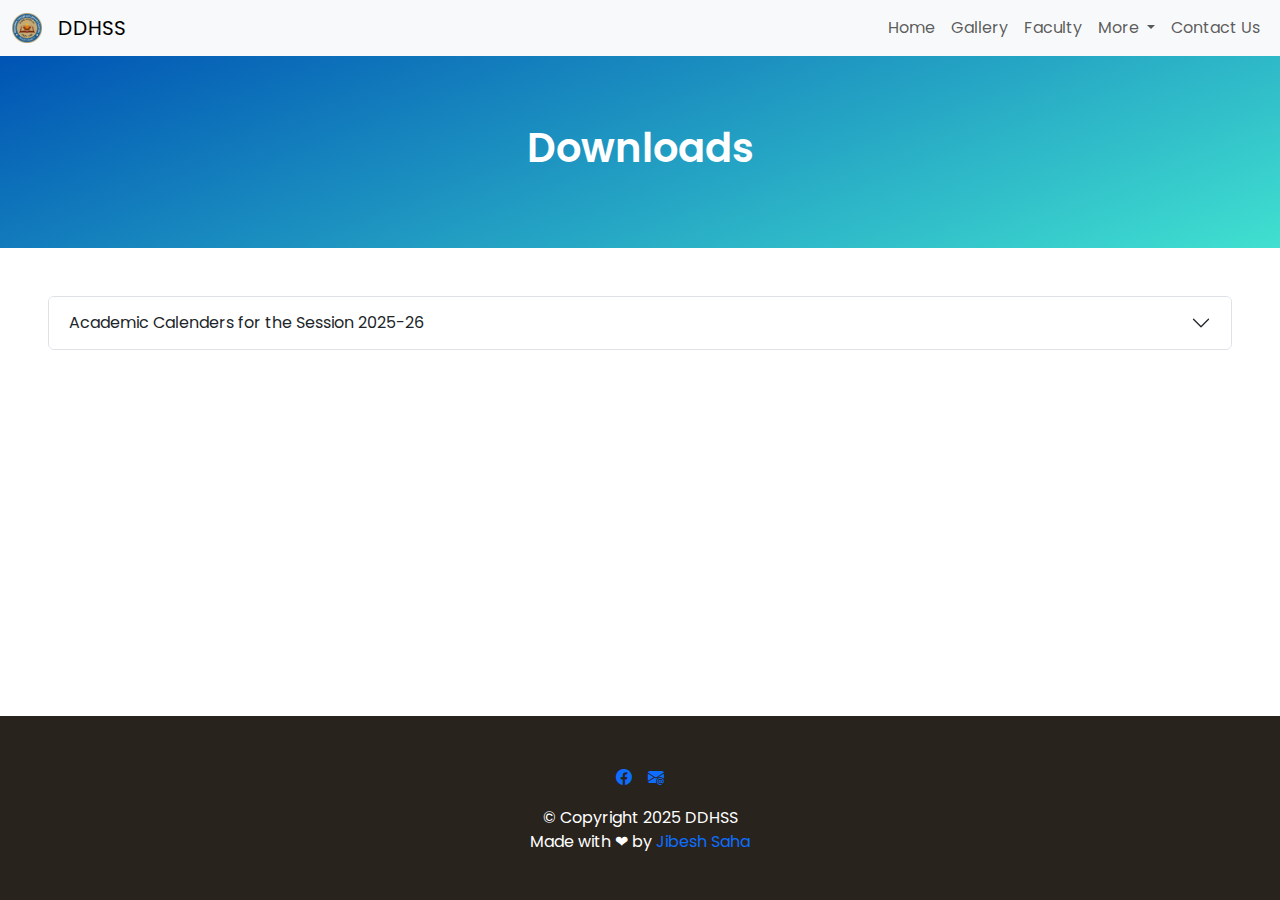
<file: downloads.html>
<!DOCTYPE html>
<html lang="en">
  <head>
    <meta charset="UTF-8" />
    <meta name="viewport" content="width=device-width, initial-scale=1.0" />

    <!-- Bootstrap link -->
    <link
      href="https://cdn.jsdelivr.net/npm/bootstrap@5.3.3/dist/css/bootstrap.min.css"
      rel="stylesheet"
      integrity="sha384-QWTKZyjpPEjISv5WaRU9OFeRpok6YctnYmDr5pNlyT2bRjXh0JMhjY6hW+ALEwIH"
      crossorigin="anonymous"
    />

    <!-- Bootstrap icon link -->
    <link
      rel="stylesheet"
      href="https://cdn.jsdelivr.net/npm/bootstrap-icons@1.11.3/font/bootstrap-icons.min.css"
    />

    <!-- Google Fonts -->
    <link rel="preconnect" href="https://fonts.googleapis.com" />
    <link rel="preconnect" href="https://fonts.gstatic.com" crossorigin />
    <link
      href="https://fonts.googleapis.com/css2?family=Poppins:ital,wght@0,200;0,400;0,600;0,800;1,200;1,400;1,600;1,800&display=swap"
      rel="stylesheet"
    />

    <!-- Local css -->
    <link rel="stylesheet" href="style.css" />
    <link rel="stylesheet" href="faculty.css" />

    <!-- Favicon -->
    <link rel="shortcut icon" href="images/favicon.png" type="image/x-icon" />
    <title>Dhepdhepi HS School</title>
  </head>
  <body>
    <!-- Navbar -->
    <nav
      class="navbar fixed-top navbar-expand-lg bg-body-tertiary position-sticky"
    >
      <div class="container-fluid">
        <div class="logo-section">
          <a href="index.html">
            <img
              class="logo"
              src="images/logo.png"
              alt="logo of Dhepdhepi HS School"
            />
          </a>
          <a class="navbar-brand" href="index.html">DDHSS</a>
        </div>
        <button
          class="navbar-toggler"
          type="button"
          data-bs-toggle="collapse"
          data-bs-target="#navbarSupportedContent"
          aria-controls="navbarSupportedContent"
          aria-expanded="false"
          aria-label="Toggle navigation"
        >
          <span class="navbar-toggler-icon"></span>
        </button>

        <div class="collapse navbar-collapse" id="navbarSupportedContent">
          <ul class="navbar-nav me-auto mb-2 mb-lg-0 w-100 text-center">
            <li class="nav-item ms-lg-auto">
              <a class="nav-link" aria-current="page" href="index.html">Home</a>
            </li>
            <li class="nav-item">
              <a class="nav-link" href="gallery.html">Gallery</a>
            </li>
            <li class="nav-item">
              <a class="nav-link" href="faculty.html">Faculty</a>
            </li>
            <!-- Dropdown -->
            <li class="nav-item dropdown">
              <a
                class="nav-link dropdown-toggle"
                href="#"
                id="navbarDropdown"
                role="button"
                data-bs-toggle="dropdown"
                aria-haspopup="true"
                aria-expanded="false"
              >
                More
              </a>
              <div
                class="dropdown-menu text-center"
                aria-labelledby="navbarDropdown"
              >
                <a class="dropdown-item" href="notifications.html"
                  >Notifications</a
                >
                <a class="dropdown-item" href="downloads.html">Downloads</a>
              </div>
            </li>
            <!-- Dropdown Ends -->

            <li class="nav-item">
              <a class="nav-link" href="index.html#contact-us">Contact Us</a>
            </li>
          </ul>
        </div>
      </div>
    </nav>

    <!-- Header Section -->
    <div
      class="gallery-header mb-0"
      style="
        background-color: rgb(0, 84, 180);
        background: linear-gradient(
          159deg,
          rgba(0, 84, 180, 1) 0%,
          rgba(64, 224, 208, 1) 100%
        );
      "
    >
      <h2 style="font-size: 40px">Downloads</h2>
    </div>

    <!-- Downloads Section -->
    <div class="downloads-container m-5">
      <!-- First Accordion Starts -->
      <div class="accordion" id="accordionExample">
        <div class="accordion-item">
          <h2 class="accordion-header">
            <!-- to make the accordion always open, delete the collapsed class below & area-expanded to true -->
            <button
              class="accordion-button collapsed"
              type="button"
              data-bs-toggle="collapse"
              data-bs-target="#collapseOne"
              aria-expanded="False"
              aria-controls="collapseOne"
            >
              Academic Calenders for the Session 2025-26
            </button>
          </h2>
          <!-- to make the accordion always open, insert class show below -->
          <div
            id="collapseOne"
            class="accordion-collapse collapse"
            data-bs-parent="#accordionExample"
          >
            <div class="accordion-body">

<div class="alert alert-primary" role="alert">
                <p>Academic Calender for Class XI & XII</p>
                <a
                  href="https://www.dropbox.com/scl/fi/doe0itp7fx4hxpqbe6dhi/ACADEMIC-CALENDAR-2025-26_forXI_XII.pdf?rlkey=hjoukboq9s7s5l1i5cnc3t7pv&st=mufamdb6&dl=1"
                >
                  <button type="button" class="btn btn-primary">
                    Download
                  </button>
                </a>
              </div>

              <!-- First Download Element Start -->
              <div class="alert alert-primary" role="alert">
                <p>Academic Calender for Class IX & X</p>
                <a
                  href="https://www.dropbox.com/scl/fi/p2ubka60xv5tzxs639ybh/AcedamicCalendar_-for_IX_X_2025-26.pdf?rlkey=hsznoutg9m0uwx7sdesas4gf7&st=x5hw9ixf&dl=1"
                >
                  <button type="button" class="btn btn-primary">
                    Download
                  </button>
                </a>
              </div>
              <!-- First Download Element Ends -->

              <div class="alert alert-primary" role="alert">
                <p>Academic Calender for Classes Ka Shreni to Class VIII</p>
                <a
                  href="https://www.dropbox.com/scl/fi/dkdqx5zlxn3816d538n6k/Academic-Calendar.pdf?rlkey=fx9sol9tegxabyzwox0waqv8x&st=xcn4ip76&dl=1"
                >
                  <button type="button" class="btn btn-primary">
                    Download
                  </button>
                </a>
              </div>
            </div>
          </div>
        </div>
      </div>
      <!-- First Accordion Ends -->
    </div>
    <!-- Footer Section -->
    <section class="footer">
      <div class="footer-container">
        <div class="social">
          <a
            target="_blank"
            rel="noopener noreferrer"
            href="https://www.facebook.com/share/g/14sbGfnjdY/"
            ><i class="bi bi-facebook"></i
          ></a>
          <a href="mailto:dhepdhepihs@gmail.com"
            ><i class="bi bi-envelope-at-fill"></i
          ></a>
        </div>
        <div class="copyright">
          <p class="copyright-text mt-3 mb-0">© Copyright 2025 DDHSS</p>
        </div>
        <div class="love">
          <p>
            Made with ❤ by
            <a
              target="_blank"
              rel="noopener noreferrer"
              href="https://www.facebook.com/jibeshsaha"
              >Jibesh Saha</a
            >
          </p>
        </div>
      </div>
    </section>

    <!-- Bootstrap Javascript -->
    <script
      src="https://cdn.jsdelivr.net/npm/bootstrap@5.3.3/dist/js/bootstrap.bundle.min.js"
      integrity="sha384-YvpcrYf0tY3lHB60NNkmXc5s9fDVZLESaAA55NDzOxhy9GkcIdslK1eN7N6jIeHz"
      crossorigin="anonymous"
    ></script>
  </body>
</html>
</file>
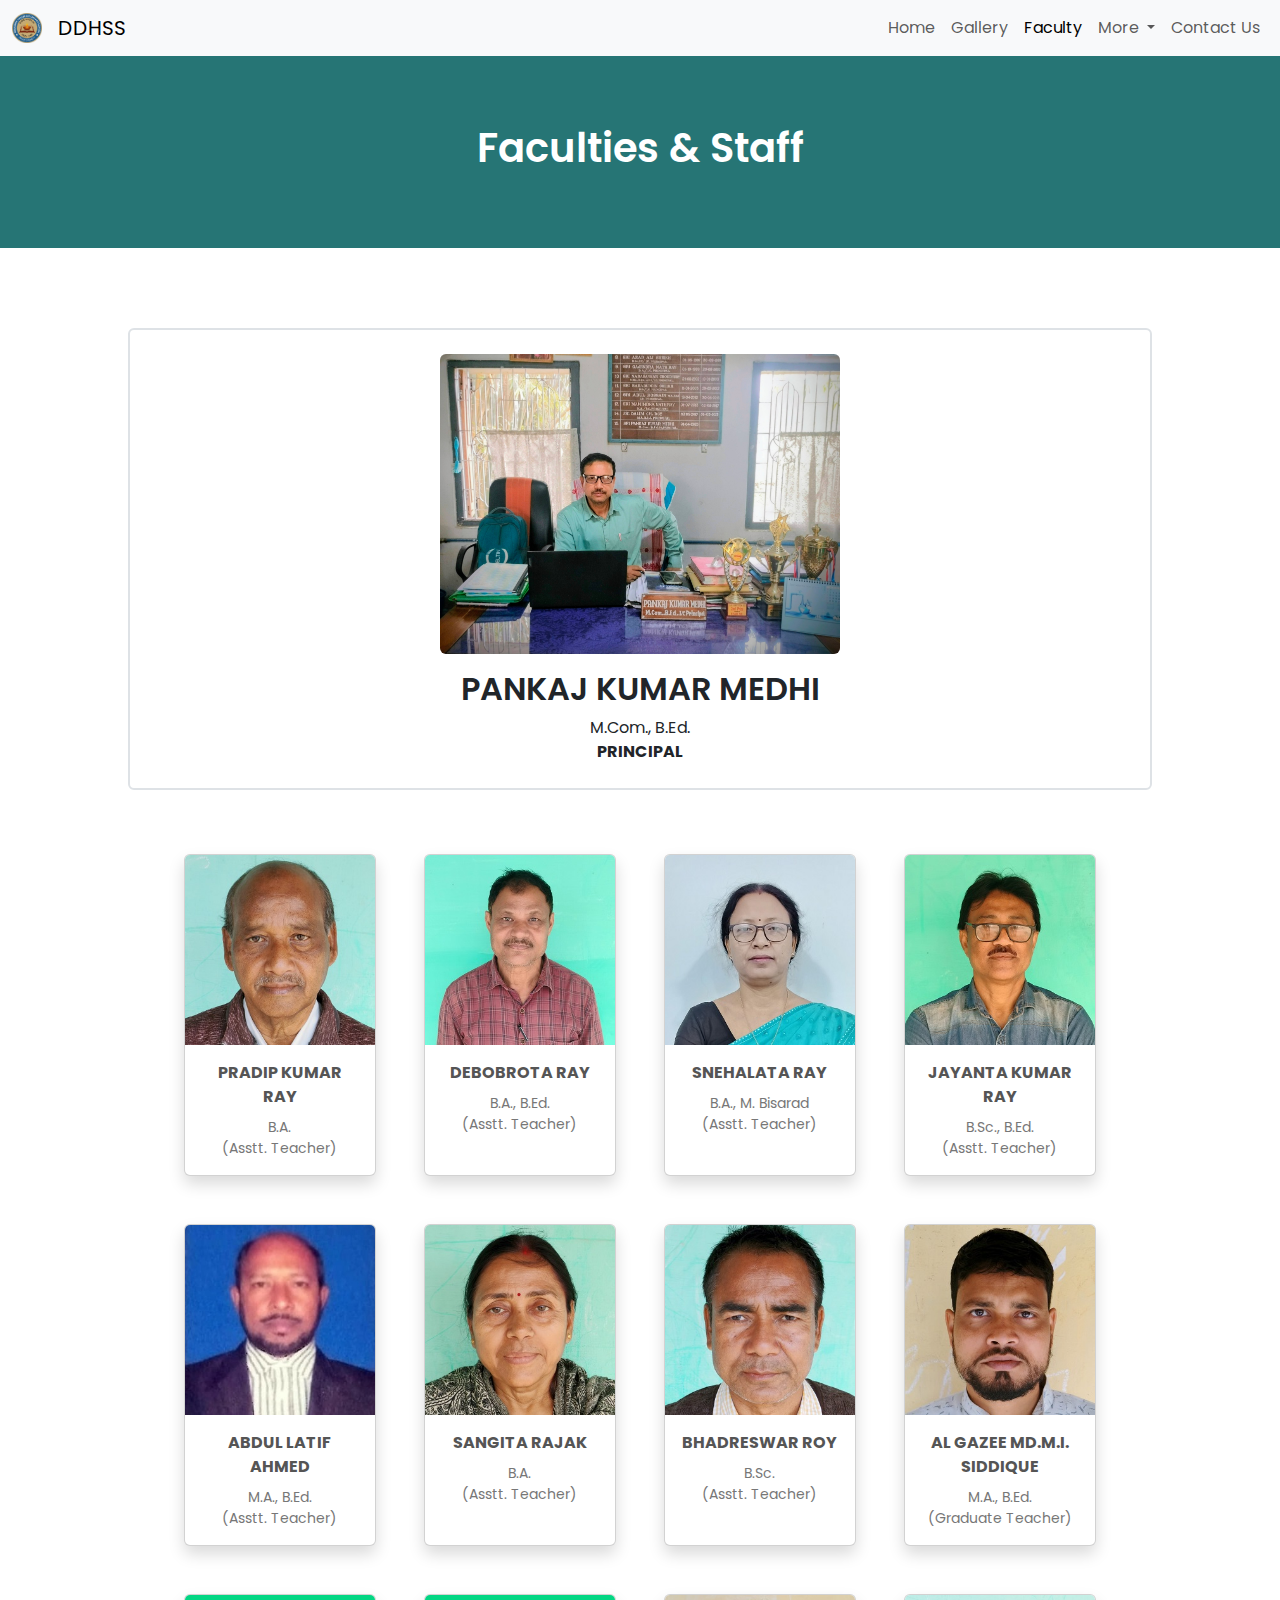
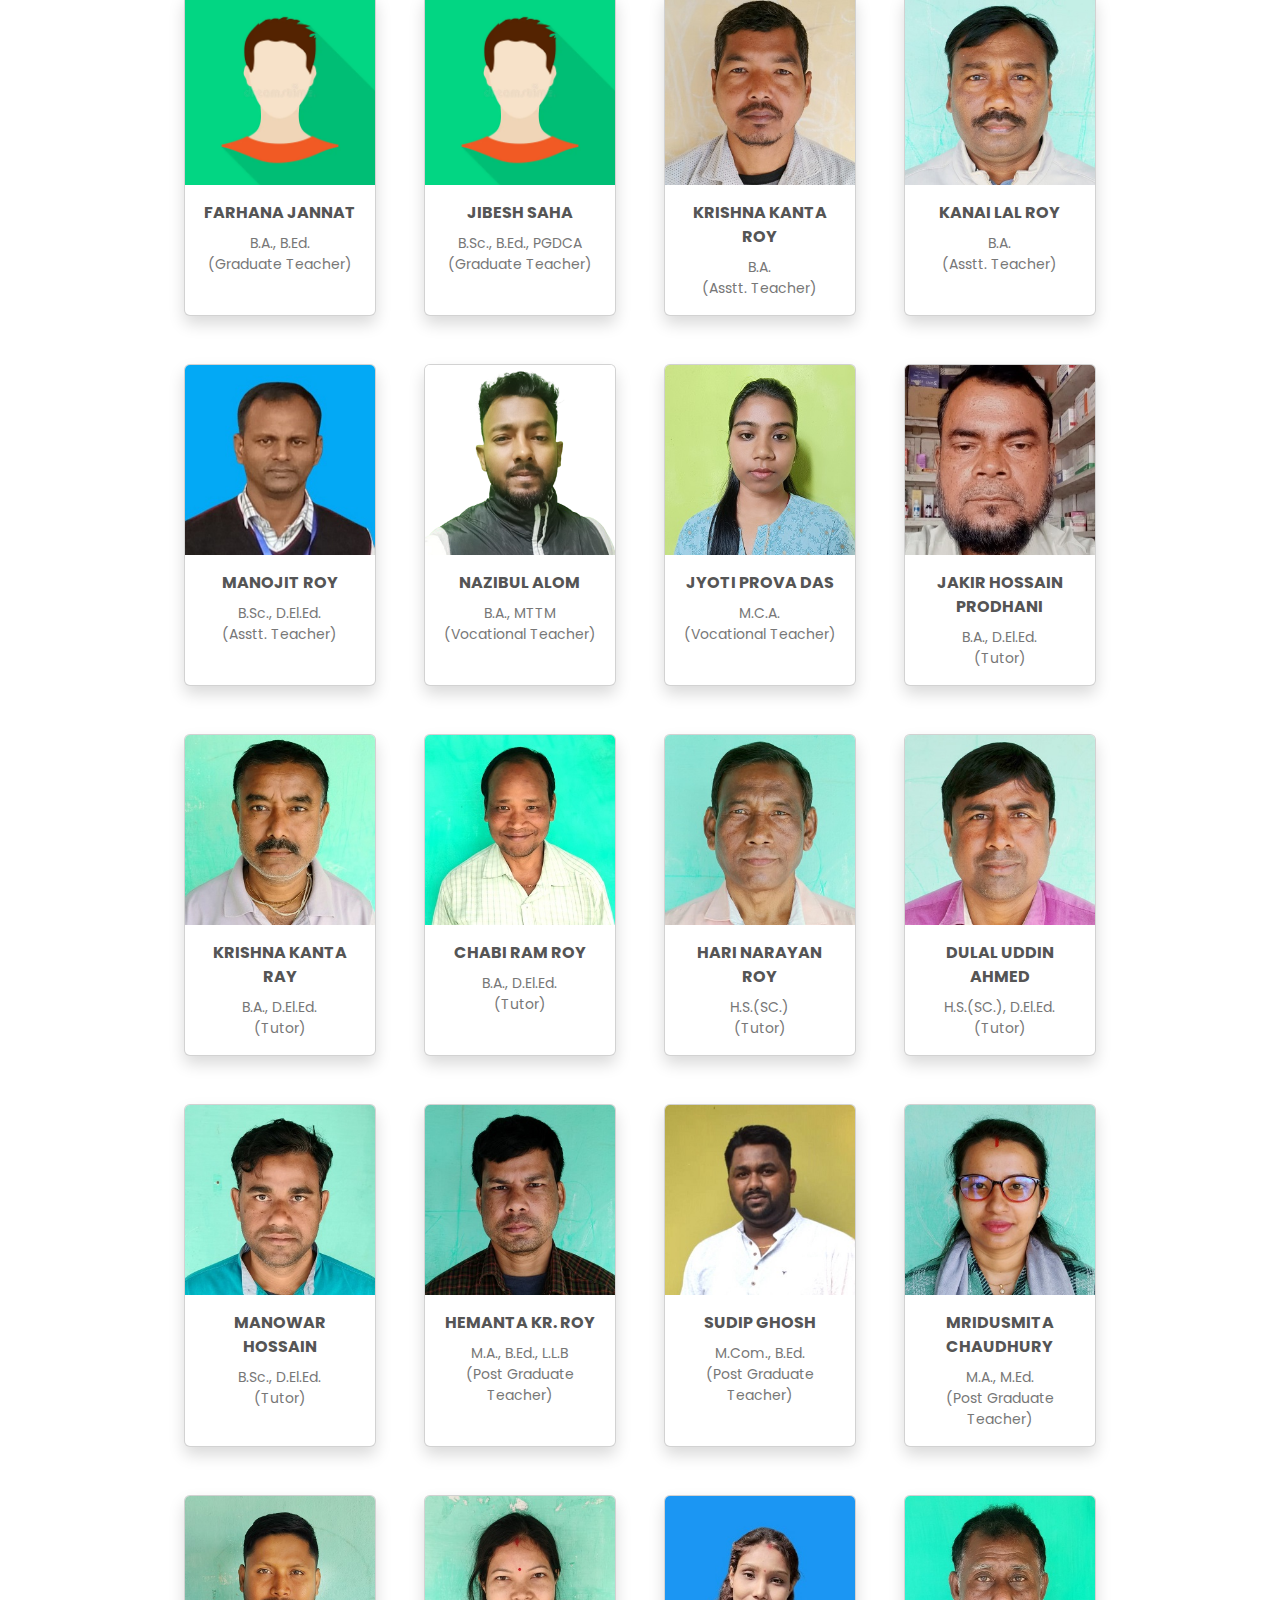
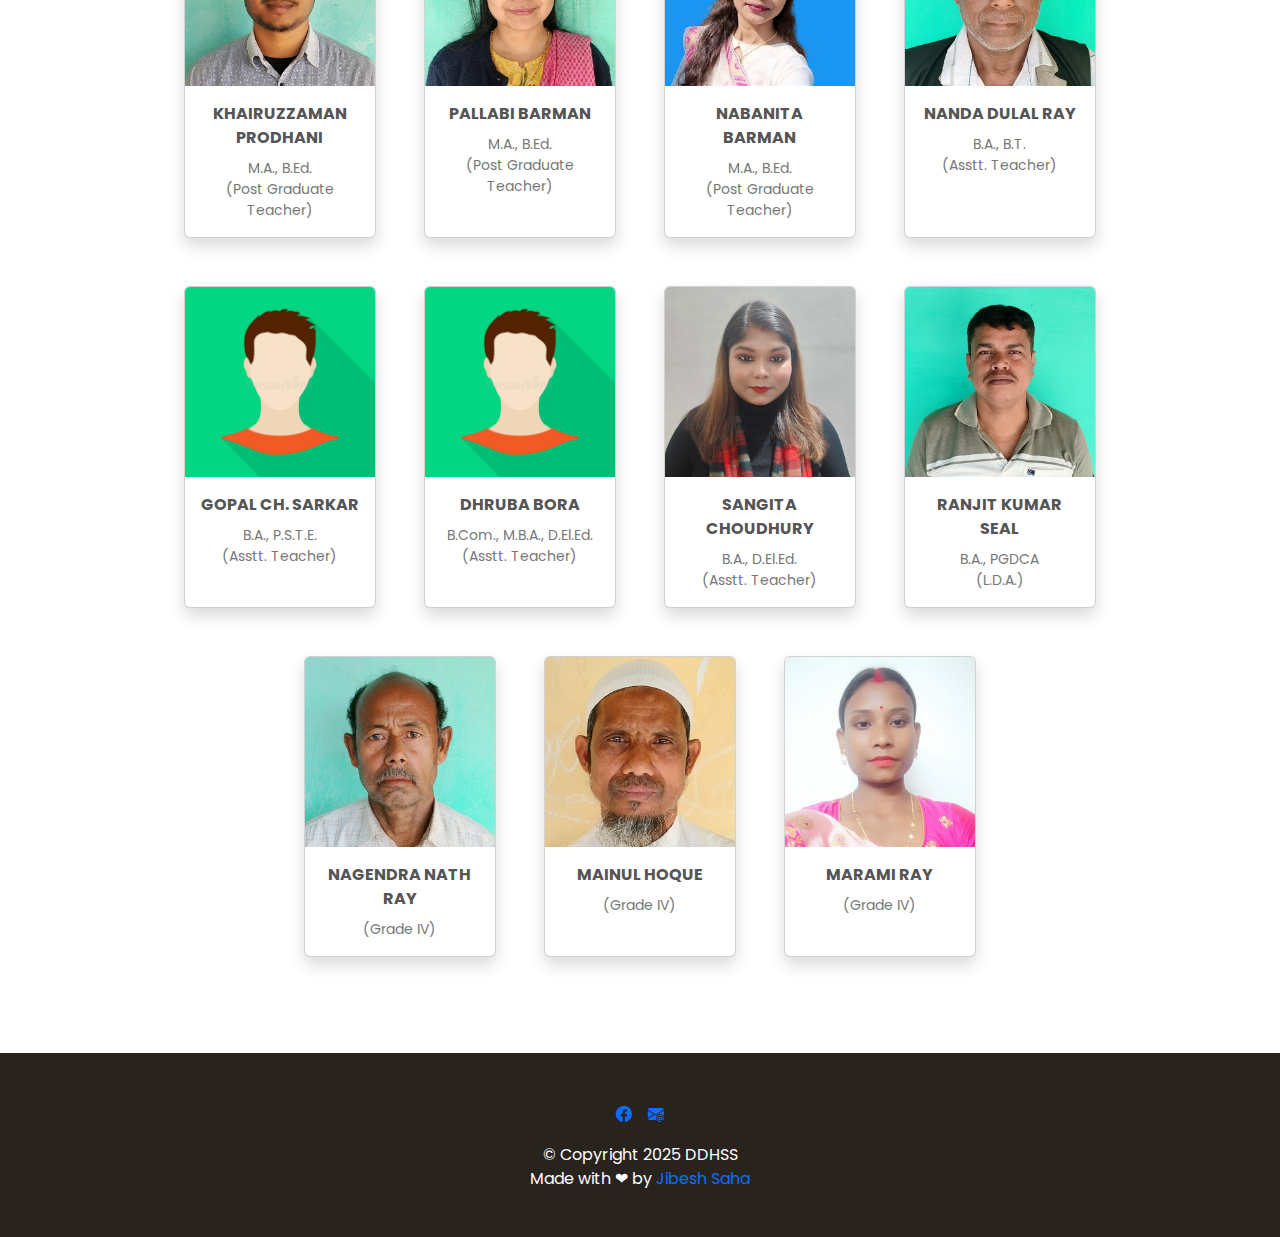
<file: faculty.html>
<!DOCTYPE html>
<html lang="en">
  <head>
    <meta charset="UTF-8" />
    <meta name="viewport" content="width=device-width, initial-scale=1.0" />

    <!-- Bootstrap link -->
    <link
      href="https://cdn.jsdelivr.net/npm/bootstrap@5.3.3/dist/css/bootstrap.min.css"
      rel="stylesheet"
      integrity="sha384-QWTKZyjpPEjISv5WaRU9OFeRpok6YctnYmDr5pNlyT2bRjXh0JMhjY6hW+ALEwIH"
      crossorigin="anonymous"
    />

    <!-- Bootstrap icon link -->
    <link
      rel="stylesheet"
      href="https://cdn.jsdelivr.net/npm/bootstrap-icons@1.11.3/font/bootstrap-icons.min.css"
    />

    <!-- Google Fonts -->
    <link rel="preconnect" href="https://fonts.googleapis.com" />
    <link rel="preconnect" href="https://fonts.gstatic.com" crossorigin />
    <link
      href="https://fonts.googleapis.com/css2?family=Poppins:ital,wght@0,200;0,400;0,600;0,800;1,200;1,400;1,600;1,800&display=swap"
      rel="stylesheet"
    />

    <!-- Local css -->
    <link rel="stylesheet" href="style.css" />
    <link rel="stylesheet" href="faculty.css" />

    <!-- Favicon -->
    <link rel="shortcut icon" href="images/favicon.png" type="image/x-icon" />
    <title>Dhepdhepi HS School</title>
  </head>
  <body>
    <!-- Navbar -->
    <nav
      class="navbar fixed-top navbar-expand-lg bg-body-tertiary position-sticky"
    >
      <div class="container-fluid">
        <div class="logo-section">
          <a href="index.html">
            <img
              class="logo"
              src="images/logo.png"
              alt="logo of Dhepdhepi HS School"
            />
          </a>
          <a class="navbar-brand" href="index.html">DDHSS</a>
        </div>
        <button
          class="navbar-toggler"
          type="button"
          data-bs-toggle="collapse"
          data-bs-target="#navbarSupportedContent"
          aria-controls="navbarSupportedContent"
          aria-expanded="false"
          aria-label="Toggle navigation"
        >
          <span class="navbar-toggler-icon"></span>
        </button>

        <div class="collapse navbar-collapse" id="navbarSupportedContent">
          <ul class="navbar-nav me-auto mb-2 mb-lg-0 w-100 text-center">
            <li class="nav-item ms-lg-auto">
              <a class="nav-link" aria-current="page" href="index.html">Home</a>
            </li>
            <li class="nav-item">
              <a class="nav-link" href="gallery.html">Gallery</a>
            </li>
            <li class="nav-item">
              <a class="nav-link active" href="faculty.html">Faculty</a>
            </li>
            <!-- Dropdown -->
            <li class="nav-item dropdown">
              <a
                class="nav-link dropdown-toggle"
                href="#"
                id="navbarDropdown"
                role="button"
                data-bs-toggle="dropdown"
                aria-haspopup="true"
                aria-expanded="false"
              >
                More
              </a>
              <div
                class="dropdown-menu text-center"
                aria-labelledby="navbarDropdown"
              >
                <a class="dropdown-item" href="notifications.html"
                  >Notifications</a
                >
                <a class="dropdown-item" href="downloads.html">Downloads</a>
              </div>
            </li>
            <!-- Dropdown Ends -->

            <li class="nav-item">
              <a class="nav-link" href="index.html#contact-us">Contact Us</a>
            </li>
          </ul>
        </div>
      </div>
    </nav>

    <!-- Header Section -->
    <div
      class="gallery-header mb-0"
      style="background-color: rgb(38, 117, 117)"
    >
      <h2 style="text-wrap: wrap; font-size: 40px">Faculties & Staff</h2>
    </div>

    <!-- Principal container -->
    <section>
      <div class="principal-container border border-2 rounded p-4">
        <div class="principal-img">
          <img
            src="images/Principal.jpg"
            alt="Image of the Dhepdhepi HSS Principal"
            class="rounded"
          />
        </div>
        <div class="pricipal-label mt-3">
          <h2>PANKAJ KUMAR MEDHI</h2>
          <p class="mb-0">
            M.Com., B.Ed. <br />
            <strong>PRINCIPAL</strong>
          </p>
        </div>
      </div>
    </section>
    <!-- Other staff container -->
    <section class="faculty-container" style="background-color: #fff">
      <div class="faculty">
        <div class="faculty-cards card-wrap" style="background-color: #fff">
          <div class="card shadow w-lg-50" style="width: 12rem">
            <img
              class="card-img-top"
              src="images/Staff Photos/Prodip Kumar Roy.jpg"
              alt="Card image cap"
            />
            <div class="card-body">
              <p class="card-title"><strong>PRADIP KUMAR RAY</strong></p>
              <p class="card-text">B.A.<br />(Asstt. Teacher)</p>
            </div>
          </div>

          <div class="card shadow w-lg-50" style="width: 12rem">
            <img
              class="card-img-top"
              src="images/Staff Photos/Debabrata Ray.jpg"
              alt="Card image cap"
            />
            <div class="card-body">
              <p class="card-title"><strong>DEBOBROTA RAY</strong></p>
              <p class="card-text">B.A., B.Ed. <br />(Asstt. Teacher)</p>
            </div>
          </div>

          <div class="card shadow w-lg-50" style="width: 12rem">
            <img
              class="card-img-top"
              src="images/Staff Photos/Snehalata Roy.jpg"
              alt="Card image cap"
            />
            <div class="card-body">
              <p class="card-title"><strong>SNEHALATA RAY</strong></p>
              <p class="card-text">B.A., M. Bisarad <br />(Asstt. Teacher)</p>
            </div>
          </div>

          <div class="card shadow w-lg-50" style="width: 12rem">
            <img
              class="card-img-top"
              src="images/Staff Photos/Jayanta Kumar Ray.jpg"
              alt="Card image cap"
            />
            <div class="card-body">
              <p class="card-title"><strong>JAYANTA KUMAR RAY</strong></p>
              <p class="card-text">B.Sc., B.Ed. <br />(Asstt. Teacher)</p>
            </div>
          </div>

          <div class="card shadow w-lg-50" style="width: 12rem">
            <img
              class="card-img-top"
              src="images/Staff Photos/Abdul Latif Ahmed.jpg"
              alt="Card image cap"
            />
            <div class="card-body">
              <p class="card-title"><strong>ABDUL LATIF AHMED</strong></p>
              <p class="card-text">M.A., B.Ed. <br />(Asstt. Teacher)</p>
            </div>
          </div>

          <div class="card shadow w-lg-50" style="width: 12rem">
            <img
              class="card-img-top"
              src="images/Staff Photos/Sangita Rajak.jpg"
              alt="Card image cap"
            />
            <div class="card-body">
              <p class="card-title"><strong>SANGITA RAJAK</strong></p>
              <p class="card-text">B.A. <br />(Asstt. Teacher)</p>
            </div>
          </div>

          <div class="card shadow w-lg-50" style="width: 12rem">
            <img
              class="card-img-top"
              src="images/Staff Photos/Bhadreswar Roy.jpg"
              alt="Card image cap"
            />
            <div class="card-body">
              <p class="card-title"><strong>BHADRESWAR ROY</strong></p>
              <p class="card-text">B.Sc. <br />(Asstt. Teacher)</p>
            </div>
          </div>

          <div class="card shadow w-lg-50" style="width: 12rem">
            <img
              class="card-img-top"
              src="images/Staff Photos/Al Gazi.jpg"
              alt="Card image cap"
            />
            <div class="card-body">
              <p class="card-title">
                <strong>AL GAZEE MD.M.I. SIDDIQUE</strong>
              </p>
              <p class="card-text">M.A., B.Ed.<br />(Graduate Teacher)</p>
            </div>
          </div>

          <div class="card shadow w-lg-50" style="width: 12rem">
            <img
              class="card-img-top"
              src="images/Staff Photos/dp.webp"
              alt="Card image cap"
            />
            <div class="card-body">
              <p class="card-title"><strong>FARHANA JANNAT</strong></p>
              <p class="card-text">B.A., B.Ed.<br />(Graduate Teacher)</p>
            </div>
          </div>

          <div class="card shadow w-lg-50" style="width: 12rem">
            <img
              class="card-img-top"
              src="images/Staff Photos/dp.webp"
              alt="Card image cap"
            />
            <div class="card-body">
              <p class="card-title"><strong>JIBESH SAHA</strong></p>
              <p class="card-text">
                B.Sc., B.Ed., PGDCA <br />(Graduate Teacher)
              </p>
            </div>
          </div>

          <div class="card shadow w-lg-50" style="width: 12rem">
            <img
              class="card-img-top"
              src="images/Staff Photos/Krishna Kanta Roy (S).jpg"
              alt="Card image cap"
            />
            <div class="card-body">
              <p class="card-title"><strong>KRISHNA KANTA ROY</strong></p>
              <p class="card-text">B.A. <br />(Asstt. Teacher)</p>
            </div>
          </div>

          <div class="card shadow w-lg-50" style="width: 12rem">
            <img
              class="card-img-top"
              src="images/Staff Photos/Kanai Lal Roy.jpg"
              alt="Card image cap"
            />
            <div class="card-body">
              <p class="card-title"><strong>KANAI LAL ROY</strong></p>
              <p class="card-text">B.A. <br />(Asstt. Teacher)</p>
            </div>
          </div>

          <div class="card shadow w-lg-50" style="width: 12rem">
            <img
              class="card-img-top"
              src="images/Staff Photos/Manojit Roy.jpg"
              alt="Card image cap"
            />
            <div class="card-body">
              <p class="card-title"><strong>MANOJIT ROY</strong></p>
              <p class="card-text">B.Sc., D.El.Ed. <br />(Asstt. Teacher)</p>
            </div>
          </div>

          <div class="card shadow w-lg-50" style="width: 12rem">
            <img
              class="card-img-top"
              src="images/Staff Photos/Nazibul Alom.png"
              alt="Card image cap"
            />
            <div class="card-body">
              <p class="card-title"><strong>NAZIBUL ALOM</strong></p>
              <p class="card-text">B.A., MTTM <br />(Vocational Teacher)</p>
            </div>
          </div>

          <div class="card shadow w-lg-50" style="width: 12rem">
            <img
              class="card-img-top"
              src="images/Staff Photos/Jyoti Probha Das.jpg"
              alt="Card image cap"
            />
            <div class="card-body">
              <p class="card-title"><strong>JYOTI PROVA DAS</strong></p>
              <p class="card-text">M.C.A. <br />(Vocational Teacher)</p>
            </div>
          </div>

          <div class="card shadow w-lg-50" style="width: 12rem">
            <img
              class="card-img-top"
              src="images/Staff Photos/Jakir Hosain Prodhani.jpg"
              alt="Card image cap"
            />
            <div class="card-body">
              <p class="card-title"><strong>JAKIR HOSSAIN PRODHANI</strong></p>
              <p class="card-text">B.A., D.El.Ed. <br />(Tutor)</p>
            </div>
          </div>

          <div class="card shadow w-lg-50" style="width: 12rem">
            <img
              class="card-img-top"
              src="images/Staff Photos/Krishna Kanta Ray.jpg"
              alt="Card image cap"
            />
            <div class="card-body">
              <p class="card-title"><strong>KRISHNA KANTA RAY</strong></p>
              <p class="card-text">B.A., D.El.Ed. <br />(Tutor)</p>
            </div>
          </div>

          <div class="card shadow w-lg-50" style="width: 12rem">
            <img
              class="card-img-top"
              src="images/Staff Photos/Chabi Ram Ray.jpg"
              alt="Card image cap"
            />
            <div class="card-body">
              <p class="card-title"><strong>CHABI RAM ROY</strong></p>
              <p class="card-text">B.A., D.El.Ed. <br />(Tutor)</p>
            </div>
          </div>

          <div class="card shadow w-lg-50" style="width: 12rem">
            <img
              class="card-img-top"
              src="images/Staff Photos/Hari Narayan Ray.jpg"
              alt="Card image cap"
            />
            <div class="card-body">
              <p class="card-title"><strong>HARI NARAYAN ROY</strong></p>
              <p class="card-text">H.S.(SC.)<br />(Tutor)</p>
            </div>
          </div>

          <div class="card shadow w-lg-50" style="width: 12rem">
            <img
              class="card-img-top"
              src="images/Staff Photos/Dulal Uddin Ahmed.jpg"
              alt="Card image cap"
            />
            <div class="card-body">
              <p class="card-title"><strong>DULAL UDDIN AHMED</strong></p>
              <p class="card-text">H.S.(SC.), D.El.Ed. <br />(Tutor)</p>
            </div>
          </div>

          <div class="card shadow w-lg-50" style="width: 12rem">
            <img
              class="card-img-top"
              src="images/Staff Photos/Manowar Hossain.jpg"
              alt="Card image cap"
            />
            <div class="card-body">
              <p class="card-title"><strong>MANOWAR HOSSAIN</strong></p>
              <p class="card-text">B.Sc., D.El.Ed. <br />(Tutor)</p>
            </div>
          </div>

          <div class="card shadow w-lg-50" style="width: 12rem">
            <img
              class="card-img-top"
              src="images/Staff Photos/Hemanta Kumar Ray.jpg"
              alt="Card image cap"
            />
            <div class="card-body">
              <p class="card-title"><strong>HEMANTA KR. ROY</strong></p>
              <p class="card-text">
                M.A., B.Ed., L.L.B <br />(Post Graduate Teacher)
              </p>
            </div>
          </div>

          <div class="card shadow w-lg-50" style="width: 12rem">
            <img
              class="card-img-top"
              src="images/Staff Photos/Sudip Ghosh.jpg"
              alt="Card image cap"
            />
            <div class="card-body">
              <p class="card-title"><strong>SUDIP GHOSH</strong></p>
              <p class="card-text">
                M.Com., B.Ed. <br />(Post Graduate Teacher)
              </p>
            </div>
          </div>

          <div class="card shadow w-lg-50" style="width: 12rem">
            <img
              class="card-img-top"
              src="images/Staff Photos/Mridusmita Choudhury.jpg"
              alt="Card image cap"
            />
            <div class="card-body">
              <p class="card-title"><strong>MRIDUSMITA CHAUDHURY</strong></p>
              <p class="card-text">M.A., M.Ed. <br />(Post Graduate Teacher)</p>
            </div>
          </div>

          <div class="card shadow w-lg-50" style="width: 12rem">
            <img
              class="card-img-top"
              src="images/Staff Photos/Khairuzzaman Prodhani.jpg"
              alt="Card image cap"
            />
            <div class="card-body">
              <p class="card-title"><strong>KHAIRUZZAMAN PRODHANI</strong></p>
              <p class="card-text">M.A., B.Ed. <br />(Post Graduate Teacher)</p>
            </div>
          </div>

          <div class="card shadow w-lg-50" style="width: 12rem">
            <img
              class="card-img-top"
              src="images/Staff Photos/Pallabi Barman.jpg"
              alt="Card image cap"
            />
            <div class="card-body">
              <p class="card-title"><strong>PALLABI BARMAN</strong></p>
              <p class="card-text">M.A., B.Ed. <br />(Post Graduate Teacher)</p>
            </div>
          </div>

          <div class="card shadow w-lg-50" style="width: 12rem">
            <img
              class="card-img-top"
              src="images/Staff Photos/Nabanita Barman.jpg"
              alt="Card image cap"
            />
            <div class="card-body">
              <p class="card-title"><strong>NABANITA BARMAN</strong></p>
              <p class="card-text">M.A., B.Ed. <br />(Post Graduate Teacher)</p>
            </div>
          </div>

          <div class="card shadow w-lg-50" style="width: 12rem">
            <img
              class="card-img-top"
              src="images/Staff Photos/Nanda Dulal Ray.jpg"
              alt="Card image cap"
            />
            <div class="card-body">
              <p class="card-title"><strong>NANDA DULAL RAY</strong></p>
              <p class="card-text">B.A., B.T. <br />(Asstt. Teacher)</p>
            </div>
          </div>

          <div class="card shadow w-lg-50" style="width: 12rem">
            <img
              class="card-img-top"
              src="images/Staff Photos/dp.webp"
              alt="Card image cap"
            />
            <div class="card-body">
              <p class="card-title"><strong>GOPAL CH. SARKAR</strong></p>
              <p class="card-text">B.A., P.S.T.E. <br />(Asstt. Teacher)</p>
            </div>
          </div>

          <div class="card shadow w-lg-50" style="width: 12rem">
            <img
              class="card-img-top"
              src="images/Staff Photos/dp.webp"
              alt="Card image cap"
            />
            <div class="card-body">
              <p class="card-title"><strong>DHRUBA BORA</strong></p>
              <p class="card-text">
                B.Com., M.B.A., D.El.Ed. <br />(Asstt. Teacher)
              </p>
            </div>
          </div>

          <div class="card shadow w-lg-50" style="width: 12rem">
            <img
              class="card-img-top"
              src="images/Staff Photos/Sangita Choudhury.jpg"
              alt="Card image cap"
            />
            <div class="card-body">
              <p class="card-title"><strong>SANGITA CHOUDHURY</strong></p>
              <p class="card-text">B.A., D.El.Ed. <br />(Asstt. Teacher)</p>
            </div>
          </div>

          <div class="card shadow w-lg-50" style="width: 12rem">
            <img
              class="card-img-top"
              src="images/Staff Photos/Ranjit Seal.jpg"
              alt="Card image cap"
            />
            <div class="card-body">
              <p class="card-title"><strong>RANJIT KUMAR SEAL</strong></p>
              <p class="card-text">B.A., PGDCA <br />(L.D.A.)</p>
            </div>
          </div>

          <div class="card shadow w-lg-50" style="width: 12rem">
            <img
              class="card-img-top"
              src="images/Staff Photos/Nagendra Nath Ray.jpg"
              alt="Card image cap"
            />
            <div class="card-body">
              <p class="card-title"><strong>NAGENDRA NATH RAY</strong></p>
              <p class="card-text">(Grade IV)</p>
            </div>
          </div>

          <div class="card shadow w-lg-50" style="width: 12rem">
            <img
              class="card-img-top"
              src="images/Staff Photos/Mainul Hoque.jpg"
              alt="Card image cap"
            />
            <div class="card-body">
              <p class="card-title"><strong>MAINUL HOQUE</strong></p>
              <p class="card-text">(Grade IV)</p>
            </div>
          </div>

          <div class="card shadow w-lg-50" style="width: 12rem">
            <img
              class="card-img-top"
              src="images/Staff Photos/Marami Ray.jpg"
              alt="Card image cap"
            />
            <div class="card-body">
              <p class="card-title"><strong>MARAMI RAY</strong></p>
              <p class="card-text">(Grade IV)</p>
            </div>
          </div>
        </div>
      </div>
    </section>

    <!-- Footer Section -->
    <section class="footer">
      <div class="footer-container">
        <div class="social">
          <a
            target="_blank"
            rel="noopener noreferrer"
            href="https://www.facebook.com/share/g/14sbGfnjdY/"
            ><i class="bi bi-facebook"></i
          ></a>
          <a href="mailto:dhepdhepihs@gmail.com"
            ><i class="bi bi-envelope-at-fill"></i
          ></a>
        </div>
        <div class="copyright">
          <p class="copyright-text mt-3 mb-0">© Copyright 2025 DDHSS</p>
        </div>
        <div class="love">
          <p>
            Made with ❤ by
            <a
              target="_blank"
              rel="noopener noreferrer"
              href="https://www.facebook.com/jibeshsaha"
              >Jibesh Saha</a
            >
          </p>
        </div>
      </div>
    </section>

    <!-- Bootstrap Javascript -->
    <script
      src="https://cdn.jsdelivr.net/npm/bootstrap@5.3.3/dist/js/bootstrap.bundle.min.js"
      integrity="sha384-YvpcrYf0tY3lHB60NNkmXc5s9fDVZLESaAA55NDzOxhy9GkcIdslK1eN7N6jIeHz"
      crossorigin="anonymous"
    ></script>
  </body>
</html>
</file>
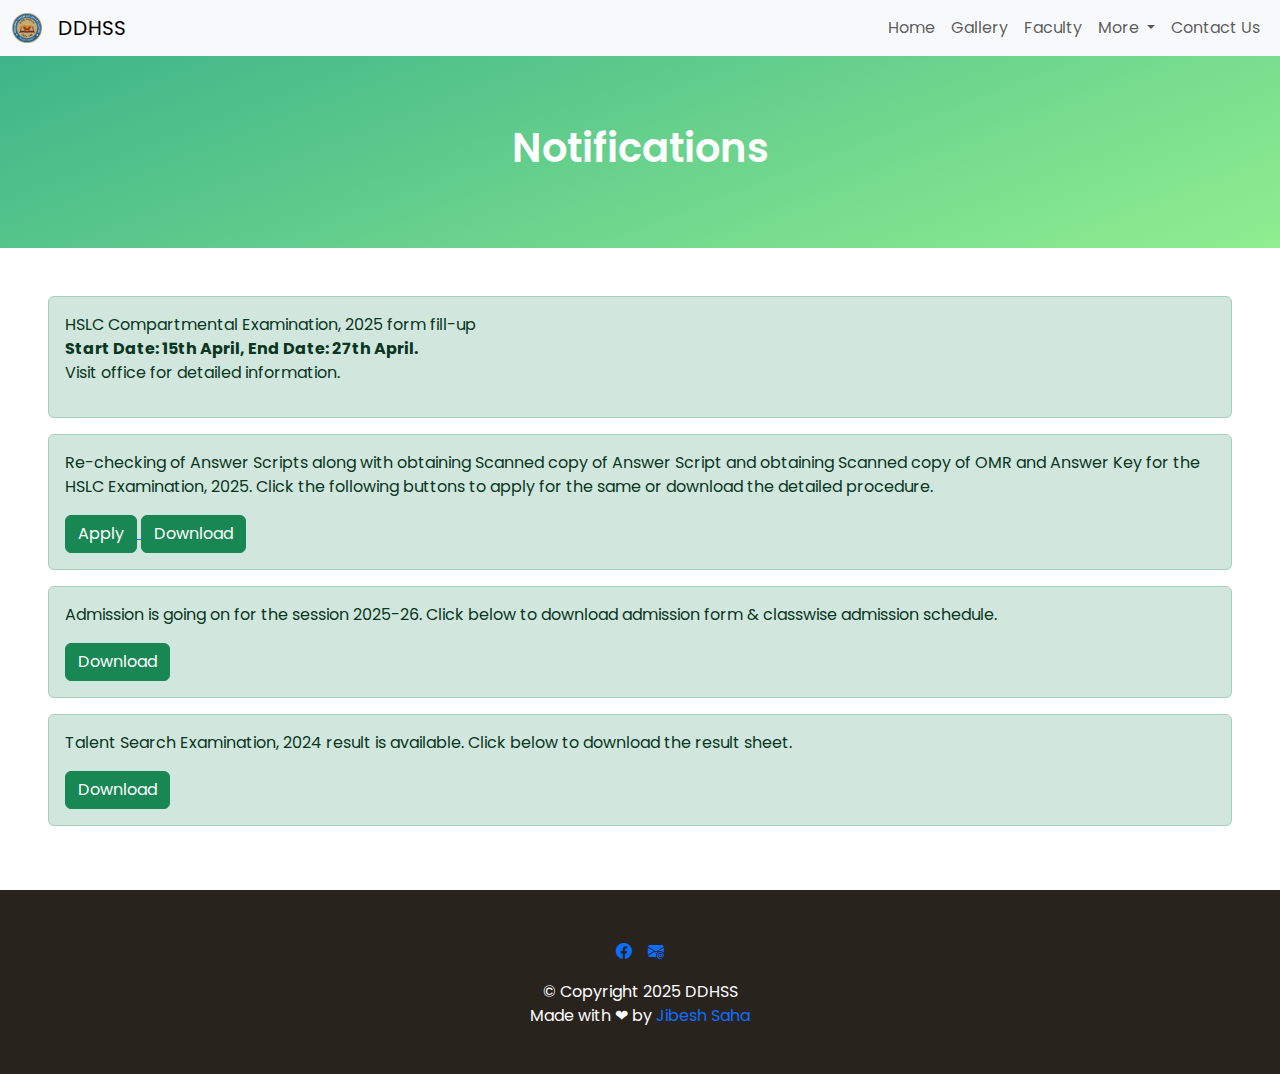
<file: notifications.html>
<!DOCTYPE html>
<html lang="en">
  <head>
    <meta charset="UTF-8" />
    <meta name="viewport" content="width=device-width, initial-scale=1.0" />

    <!-- Bootstrap link -->
    <link
      href="https://cdn.jsdelivr.net/npm/bootstrap@5.3.3/dist/css/bootstrap.min.css"
      rel="stylesheet"
      integrity="sha384-QWTKZyjpPEjISv5WaRU9OFeRpok6YctnYmDr5pNlyT2bRjXh0JMhjY6hW+ALEwIH"
      crossorigin="anonymous"
    />

    <!-- Bootstrap icon link -->
    <link
      rel="stylesheet"
      href="https://cdn.jsdelivr.net/npm/bootstrap-icons@1.11.3/font/bootstrap-icons.min.css"
    />

    <!-- Google Fonts -->
    <link rel="preconnect" href="https://fonts.googleapis.com" />
    <link rel="preconnect" href="https://fonts.gstatic.com" crossorigin />
    <link
      href="https://fonts.googleapis.com/css2?family=Poppins:ital,wght@0,200;0,400;0,600;0,800;1,200;1,400;1,600;1,800&display=swap"
      rel="stylesheet"
    />

    <!-- Local css -->
    <link rel="stylesheet" href="style.css" />
    <link rel="stylesheet" href="faculty.css" />

    <!-- Favicon -->
    <link rel="shortcut icon" href="images/favicon.png" type="image/x-icon" />
    <title>Dhepdhepi HS School</title>
  </head>
  <body>
    <!-- Navbar -->
    <nav
      class="navbar fixed-top navbar-expand-lg bg-body-tertiary position-sticky"
    >
      <div class="container-fluid">
        <div class="logo-section">
          <a href="index.html">
            <img
              class="logo"
              src="images/logo.png"
              alt="logo of Dhepdhepi HS School"
            />
          </a>
          <a class="navbar-brand" href="index.html">DDHSS</a>
        </div>
        <button
          class="navbar-toggler"
          type="button"
          data-bs-toggle="collapse"
          data-bs-target="#navbarSupportedContent"
          aria-controls="navbarSupportedContent"
          aria-expanded="false"
          aria-label="Toggle navigation"
        >
          <span class="navbar-toggler-icon"></span>
        </button>

        <div class="collapse navbar-collapse" id="navbarSupportedContent">
          <ul class="navbar-nav me-auto mb-2 mb-lg-0 w-100 text-center">
            <li class="nav-item ms-lg-auto">
              <a class="nav-link" aria-current="page" href="index.html">Home</a>
            </li>
            <li class="nav-item">
              <a class="nav-link" href="gallery.html">Gallery</a>
            </li>
            <li class="nav-item">
              <a class="nav-link" href="faculty.html">Faculty</a>
            </li>
            <!-- Dropdown -->
            <li class="nav-item dropdown">
              <a
                class="nav-link dropdown-toggle"
                href="#"
                id="navbarDropdown"
                role="button"
                data-bs-toggle="dropdown"
                aria-haspopup="true"
                aria-expanded="false"
              >
                More
              </a>
              <div
                class="dropdown-menu text-center"
                aria-labelledby="navbarDropdown"
              >
                <a class="dropdown-item" href="notifications.html"
                  >Notifications</a
                >
                <a class="dropdown-item" href="downloads.html">Downloads</a>
              </div>
            </li>
            <!-- Dropdown Ends -->

            <li class="nav-item">
              <a class="nav-link" href="index.html#contact-us">Contact Us</a>
            </li>
          </ul>
        </div>
      </div>
    </nav>

    <!-- Header Section -->
    <div
      class="gallery-header mb-0"
      style="
        background: rgb(62, 180, 137);
        background: linear-gradient(
          159deg,
          rgba(62, 180, 137, 1) 0%,
          rgba(144, 238, 144, 1) 100%
        );
      "
    >
      <h2 style="font-size: 40px">Notifications</h2>
    </div>

    <!-- Notification Section -->
    <div class="notifications-container m-5">
      <div class="alert alert-success" role="alert">
        <p>
          HSLC Compartmental Examination, 2025 form fill-up <br />
          <b>Start Date: 15th April, End Date: 27th April.</b> <br />
          Visit office for detailed information.
        </p>
      </div>

      <div class="alert alert-success" role="alert">
        <p>
          Re-checking of Answer Scripts along with obtaining Scanned copy of
          Answer Script and obtaining Scanned copy of OMR and Answer Key for the
          HSLC Examination, 2025. Click the following buttons to apply for the
          same or download the detailed procedure.
        </p>
        <a href="https://apps.sebaregistration.org/rechecking/">
          <button type="button" class="btn btn-success">Apply</button>
        </a>
        <a
          href="https://www.dropbox.com/scl/fi/0hlpmcz3ng1icmmz8z3ao/NotificationRechecking.pdf?rlkey=x7zxha6gm48pjwr00zaxss8be&st=3iphg8mu&dl=1"
        >
          <button type="button" class="btn btn-success">Download</button>
        </a>
      </div>

      <div class="alert alert-success" role="alert">
        <p>
          Admission is going on for the session 2025-26. Click below to download
          admission form & classwise admission schedule.
        </p>
        <a
          href="https://www.dropbox.com/scl/fi/lwbzj564ponevvvaz6wk1/Admission-form-and-schedule.pdf?rlkey=vbzngjjh2n2tmhuhxtw99cswd&st=fqxhq8qs&dl=1"
        >
          <button type="button" class="btn btn-success">Download</button>
        </a>
      </div>

      <div class="alert alert-success" role="alert">
        <p>
          Talent Search Examination, 2024 result is available. Click below to
          download the result sheet.
        </p>
        <a
          href="https://www.dropbox.com/scl/fi/2jupe2crncqd52oqi8dvz/e-Booklet-of-Talent-Search-Exam-2024-Pt-I.pdf?rlkey=9huiwrbcvnj5z511i9u34vxva&st=scnx9t1b&dl=1"
        >
          <button type="button" class="btn btn-success">Download</button>
        </a>
      </div>
    </div>
    <!-- Footer Section -->
    <section class="footer">
      <div class="footer-container">
        <div class="social">
          <a
            target="_blank"
            rel="noopener noreferrer"
            href="https://www.facebook.com/share/g/14sbGfnjdY/"
            ><i class="bi bi-facebook"></i
          ></a>
          <a href="mailto:dhepdhepihs@gmail.com"
            ><i class="bi bi-envelope-at-fill"></i
          ></a>
        </div>
        <div class="copyright">
          <p class="copyright-text mt-3 mb-0">© Copyright 2025 DDHSS</p>
        </div>
        <div class="love">
          <p>
            Made with ❤ by
            <a
              target="_blank"
              rel="noopener noreferrer"
              href="https://www.facebook.com/jibeshsaha"
              >Jibesh Saha</a
            >
          </p>
        </div>
      </div>
    </section>

    <!-- Bootstrap Javascript -->
    <script
      src="https://cdn.jsdelivr.net/npm/bootstrap@5.3.3/dist/js/bootstrap.bundle.min.js"
      integrity="sha384-YvpcrYf0tY3lHB60NNkmXc5s9fDVZLESaAA55NDzOxhy9GkcIdslK1eN7N6jIeHz"
      crossorigin="anonymous"
    ></script>
  </body>
</html>
</file>
<file: style.css>
* {
  margin: 0;
  padding: 0;
  font-family: "Poppins", sans-serif;
}

/* to make the footer stick to the bottom on a empty page body is set to flex and 100vh */
body {
  display: flex;
  flex-direction: column;

  min-height: 100vh;
}

.header {
  min-height: 100vh;
  width: 100%;
  background-image: linear-gradient(rgba(4, 9, 30, 0.8), rgba(4, 9, 30, 0.3)),
    url(images/banner.jpg);
  background-position: center;
  background-size: cover;
  position: relative;
  /* margin-bottom: 5rem; */
}

h2 {
  font-size: 32px;
  font-weight: 600;
}

.logo-section {
  display: flex;
  align-items: center;
  justify-content: center;
  gap: 1rem;
}

.logo {
  width: 30px;
}

.hero {
  color: white;
  margin: auto;

  display: flex;
  align-items: center;
  justify-content: center;
  text-align: center;

  width: 90%;
  min-height: 80vh;
}

.hero-text img {
  margin-bottom: 30px;
}

.hero-text h1 {
  font-weight: 600;
  font-size: 64px;
}

@media (max-width: 700px) {
  .hero-text h1 {
    font-size: 32px;
  }
}

/* Scrolling Banner */
.banner {
  display: flex;
  align-items: center;
  justify-content: center;
  height: 30;
  overflow: hidden;
  position: relative;
  background-color: lightgreen;
}
.scrolling-text {
  white-space: nowrap;
  display: inline-block;
  animation: scroll 20s linear infinite;
}
@keyframes scroll {
  0% {
    transform: translateX(100%);
  }
  100% {
    transform: translateX(-100%);
  }
}

/* HSLC RESULT SECTION */
.result-section {
  padding-top: 15px;
  padding-bottom: 15px;
  width: 100%;
  min-height: 20vh; /* 20% of the viewport */
  background: linear-gradient(
    to right,
    #1e90ff,
    #87cefa
  ); /* Gradient background */
  display: flex;
  flex-direction: column;
  justify-content: center;
  align-items: center;
  text-align: center;
  color: white;
  box-sizing: border-box;
}

.result-section h1 {
  margin-bottom: 20px;
  font-size: 2rem;
}

.button-container {
  display: flex;
  gap: 15px;
  align-items: center;
  justify-content: center;
  flex-wrap: wrap; /*Ensures responsiveness*/
}

.button-container a {
  text-decoration: none;
}

.button {
  background-color: blue;
  color: white;
  border: none;
  border-radius: 10px; /* Rounded corners */
  padding: 10px 20px;
  cursor: pointer;
  font-size: 1rem;
  transition: all 0.3s ease; /* Smooth hover effect */
  text-align: center;
}

.button:hover {
  background-color: white;
  color: blue;
  border: 2px solid blue; /* Blue border on hover */
}
/* HSLC RESULT SECTION ENDS */

/* Principals Message Section */
.message-container {
  background-color: #eeeeee;
  padding: 1rem;
  /* margin-bottom: 5rem; */
}

.message-box {
  margin: 5rem auto;
  text-align: center;
  width: 80%;

  display: flex;
  gap: 1rem;

  align-items: center;
  justify-content: center;
}

.item {
  flex: 1;
}

.message-img img {
  /* overflow: hidden; */
  width: 90%;
}

.message-text p {
  text-align: justify;
  width: 90%;
  margin: auto;
}

hr {
  width: 100%;
  height: 2px;
  background: linear-gradient(to right, transparent, black, transparent);
  border: none;
}

@media (max-width: 850px) {
  .message-box {
    flex-direction: column;
  }

  .message-img img {
    width: 100%;
  }

  .message-text p {
    width: 100%;
  }
}

/* facilities section */

.facilities {
  margin: 5rem auto;
  text-align: center;
  width: 80%;
}

.facilities p {
  color: #777;
}

.facilities h4 {
  color: #555555;
}

.facility-cards {
  display: flex;
  justify-content: center;
  gap: 3rem;
}
@media (max-width: 750px) {
  .facility-cards {
    flex-direction: column;
    align-items: center;
  }
}

/* faculties section */
.faculty-container {
  background-color: #eeeeee;
  padding: 1rem;
}

.faculty {
  margin: 3rem auto 5rem;
  text-align: center;
  width: 80%;
}

.faculty .card-title {
  color: #555555;
}

.faculty .card-text {
  font-size: 14px;
  color: #777;
}

.faculty-cards {
  display: flex;
  flex-wrap: wrap;
  justify-content: center;
  gap: 3rem;
}
/* @media (max-width: 750px) {
  .faculty-cards {
    flex-direction: column;
    align-items: center;
  }
} */

.faculty-btn {
  display: flex;
  text-align: center;
  align-items: center;
  justify-content: center;
  text-decoration: none;
}

.faculty-btn-body {
  display: flex;
  justify-content: center;
  align-items: center;
}

.faculty-btn a {
  text-decoration: none;
  color: black;
}

.faculty-btn:hover {
  color: white;
  font-weight: 500;
  border: 1px solid #ffffff;
  background: #5a639c;
  transition: 0.5s;
}
.faculty-btn a:hover {
  color: white;
  transition: 0.5s;
}

/* Gallery Section */
.gallery-container {
  padding: 1rem;
  text-align: center;
}

.gallery {
  margin: 0 auto 5rem auto;
  text-align: center;
  width: 80%;
}

/* Contact us section with google map */
.contact-container {
  background-color: #eeeeee;
  padding: 5rem;
}

.contact-us {
  margin: auto;
  width: 80%;
  display: flex;
  align-items: center;
  justify-content: space-evenly;
  gap: 3rem;
}

.contact-left {
  display: flex;
  flex-direction: column;
  align-items: start;
  gap: 20px;
}

.label {
  padding-left: 20px;
  padding-bottom: 5px;
  font-size: 14px;
}

.contact-input {
  width: 400px;
  height: 50px;
  border: none;
  outline: none;
  padding: 25px;
  color: #666;
  border-radius: 50px;
}

.contact-left textarea {
  height: 140px;
  padding-top: 15px;
  border-radius: 20px;
}

.contact-input:focus {
  border: 2px solid black;
}

.google-maps {
  width: 100%;
}

@media (max-width: 800px) {
  .contact-us {
    flex-direction: column;
  }

  .contact-input {
    width: 200px;
  }

  .google-maps {
    width: 100%;
    display: none;
  }
}

.google-maps-mobile-section {
  background-color: #eeeeee;
}

.google-maps-mobile {
  /* padding-bottom: 5rem; */
  background-color: #d0ddd0;
}

@media (min-width: 801px) {
  .google-maps-mobile {
    display: none;
  }
}

/* Footer Section */
/* Footer */

/* to make the footer stick to the bottom footer margin-top is set to auto */
.footer {
  margin-top: auto;
}

.footer-container {
  width: auto;
  margin: auto;
  padding-bottom: 30px;
  text-align: center;
  padding-top: 50px;
  background: #28231d;
  display: flex;
  flex-direction: column;
  align-items: center;
  justify-content: center;
  color: white;
  /* overflow: auto; */
}

.social {
  display: flex;
  gap: 1rem;
}

.footer-container a {
  text-decoration: none;
}

/* GALLERY PAGE */
/* Gallery header */
.gallery-header {
  color: white;
  text-align: center;
  display: flex;
  align-items: center;
  justify-content: center;
  width: 100%;
  background-color: #727d73;
  height: 12rem;
  margin-bottom: 3rem;
}

.gallery-header h2 {
  font-size: 64px;
}

.gallery img {
  aspect-ratio: 2/1;
  object-fit: cover;
}

@media (max-width: 750px) {
  .gallery img {
    aspect-ratio: 4/3;
  }
}

/* FACULTY PAGE */
.principal-container {
  margin: 5rem auto 0;
  width: 80%;
  text-align: center;
}

.principal-container img {
  width: 400px;
}

@media (max-width: 750px) {
  .principal-container img {
    width: 100%;
  }
}

/* NOTIFICATION PAGE */
</file>
<file: faculty.css>

</file>
